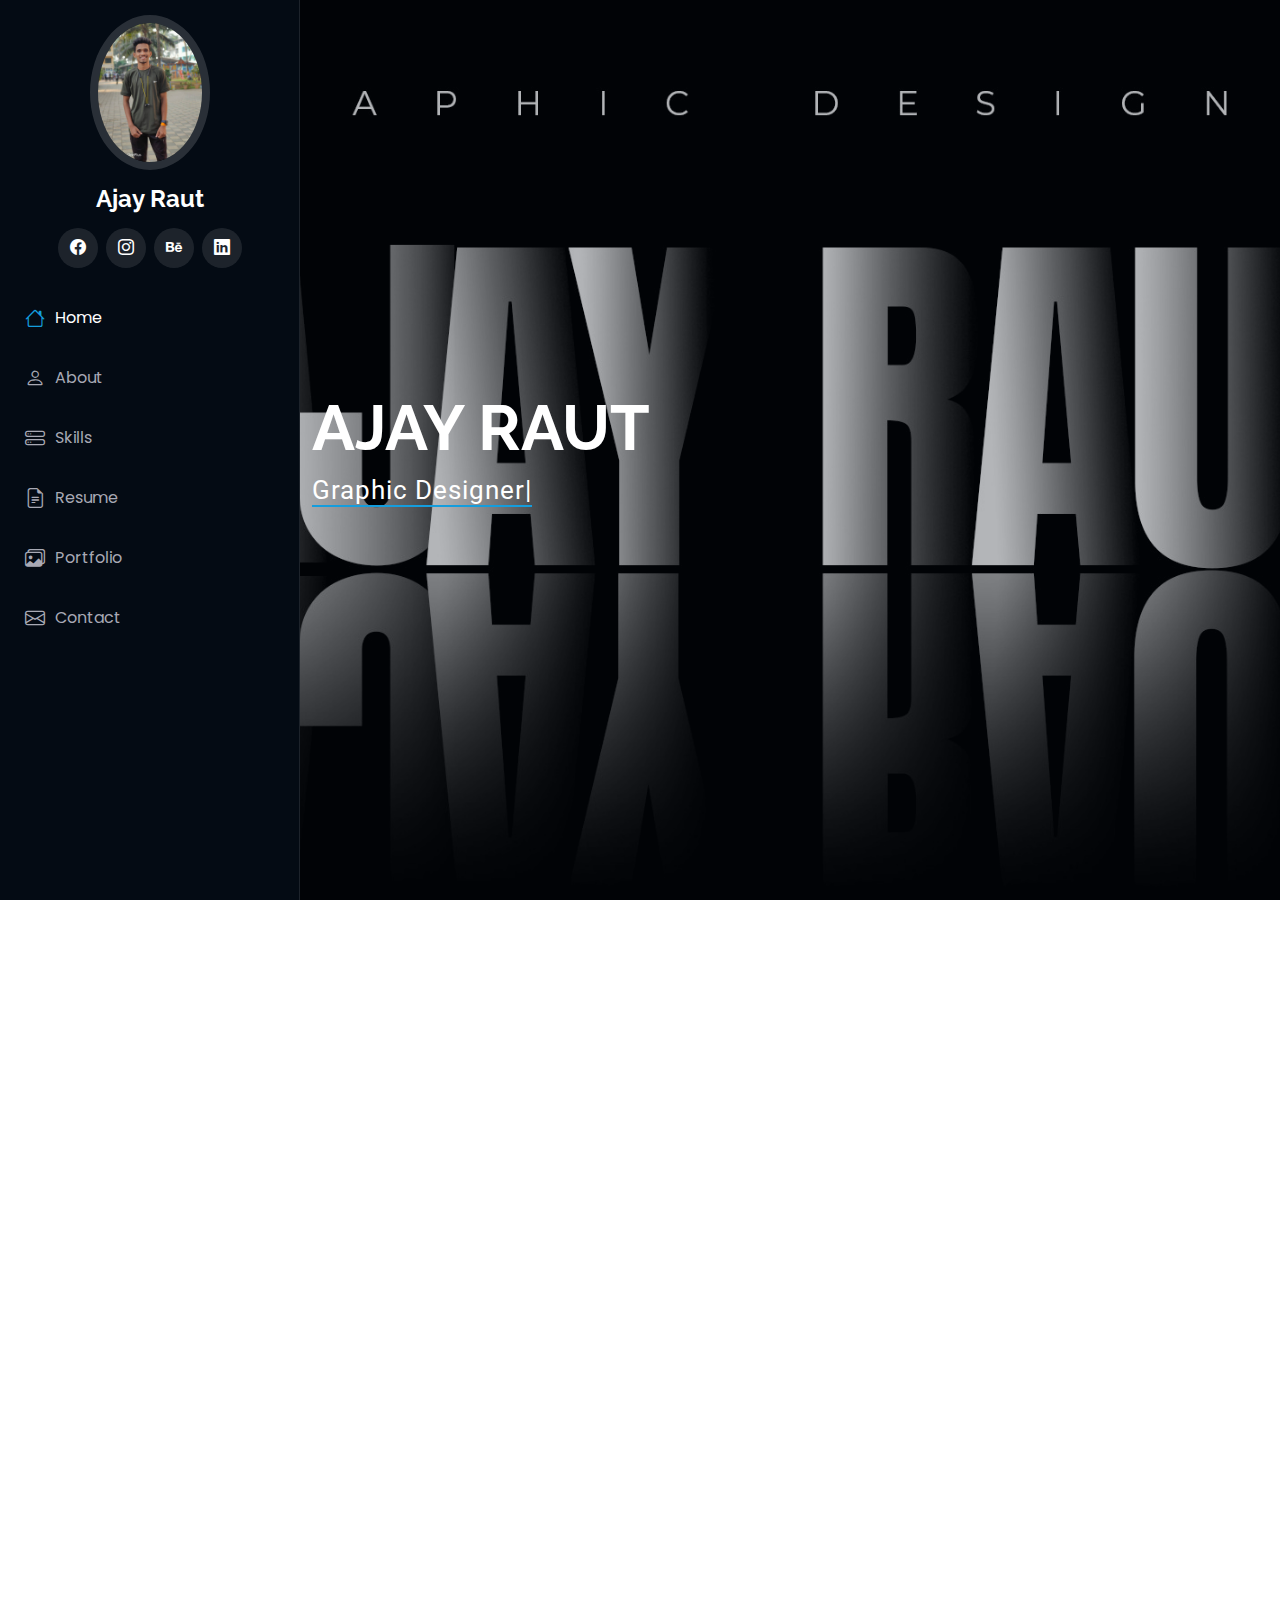
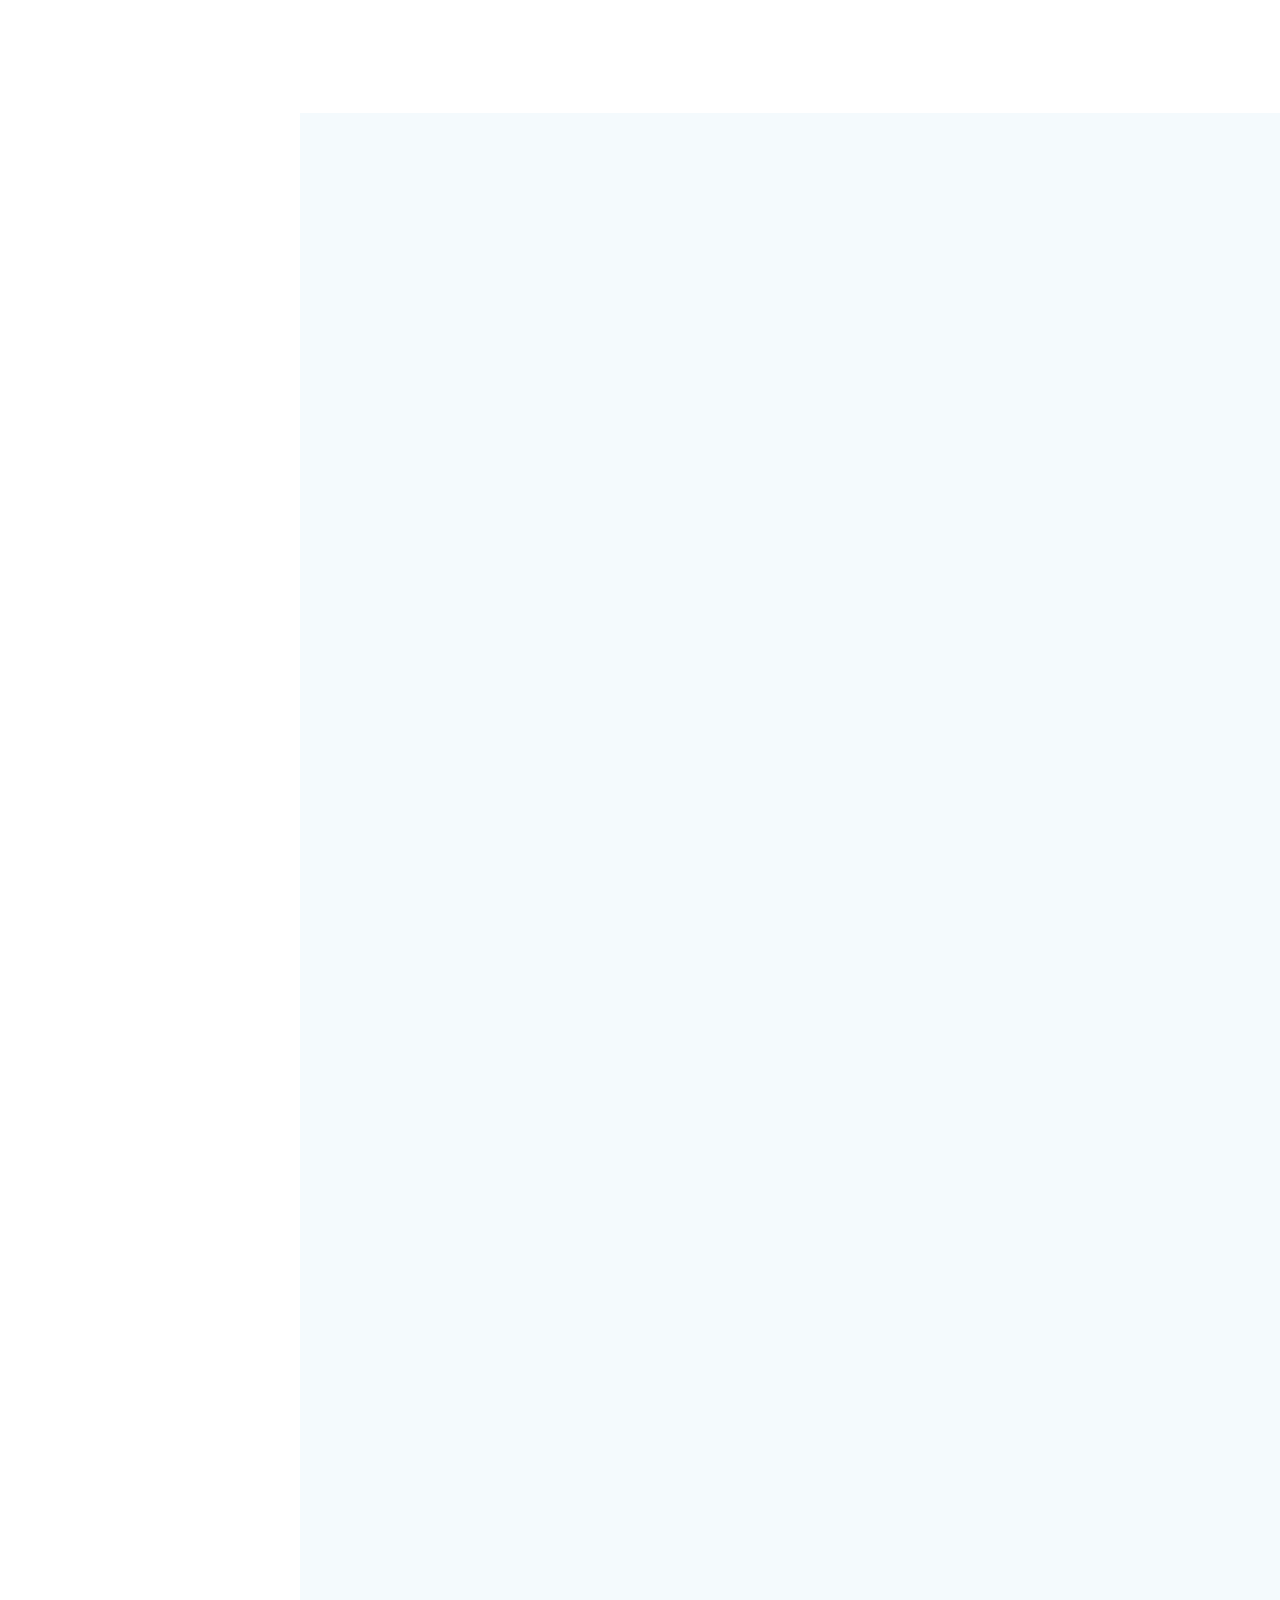
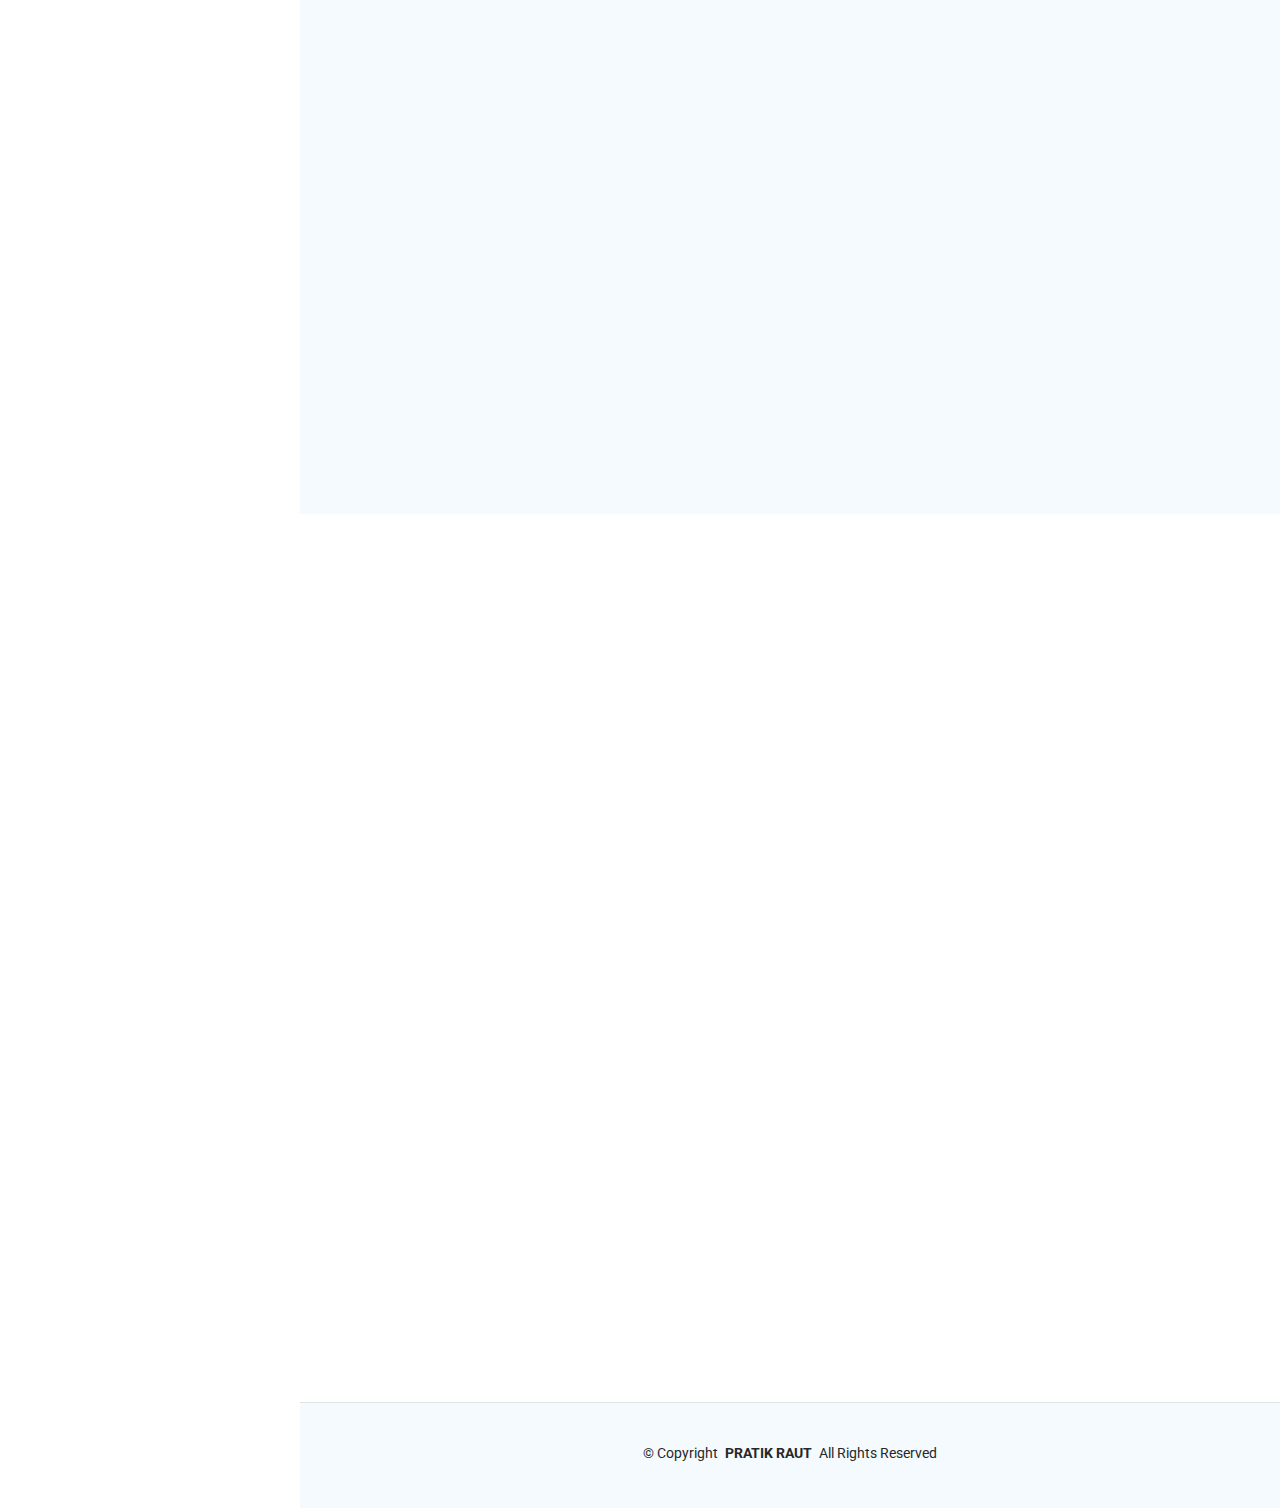
<file: index.html>
<!DOCTYPE html>
<html lang="en">

<head>
  <meta charset="utf-8">
  <meta content="width=device-width, initial-scale=1.0" name="viewport">
  <title>AJAY RAUT-Portfolio</title>
  <meta content="" name="description">
  <meta content="" name="keywords">

  <!-- Favicons -->
  <link href="assets/img/favicon.png" rel="icon">
  <link href="assets/img/apple-touch-icon.png" rel="apple-touch-icon">
  
  <!-- Fonts -->
  <link href="https://fonts.googleapis.com" rel="preconnect">
  <link href="https://fonts.gstatic.com" rel="preconnect" crossorigin>
  <link href="https://fonts.googleapis.com/css2?family=Roboto:ital,wght@0,100;0,300;0,400;0,500;0,700;0,900;1,100;1,300;1,400;1,500;1,700;1,900&family=Poppins:ital,wght@0,100;0,200;0,300;0,400;0,500;0,600;0,700;0,800;0,900;1,100;1,200;1,300;1,400;1,500;1,600;1,700;1,800;1,900&family=Raleway:ital,wght@0,100;0,200;0,300;0,400;0,500;0,600;0,700;0,800;0,900;1,100;1,200;1,300;1,400;1,500;1,600;1,700;1,800;1,900&display=swap" rel="stylesheet">

  <!-- Vendor CSS Files -->
  <link href="assets/vendor/bootstrap/css/bootstrap.min.css" rel="stylesheet">
  <link href="assets/vendor/bootstrap-icons/bootstrap-icons.css" rel="stylesheet">
  <link href="assets/vendor/aos/aos.css" rel="stylesheet">
  <link href="assets/vendor/glightbox/css/glightbox.min.css" rel="stylesheet">
  <link href="assets/vendor/swiper/swiper-bundle.min.css" rel="stylesheet">

  <!-- Main CSS File -->
  <link href="assets/css/main.css" rel="stylesheet">

  <!-- =======================================================
  * Template Name: iPortfolio
  * Template URL: https://bootstrapmade.com/iportfolio-bootstrap-portfolio-websites-template/
  * Updated: Jun 29 2024 with Bootstrap v5.3.3
  * Author: BootstrapMade.com
  * License: https://bootstrapmade.com/license/
  ======================================================== -->
</head>

<body class="index-page">

  <header id="header" class="header dark-background d-flex flex-column">
    <i class="header-toggle d-xl-none bi bi-list"></i>

    <div class="profile-img">
      <img src="assets/img/my-profile-img.jpg" alt="" class="img-fluid rounded-circle">
    </div>

    <a href="index.html" class="logo d-flex align-items-center justify-content-center">
      <!-- Uncomment the line below if you also wish to use an image logo -->
      <!-- <img src="assets/img/logo.png" alt=""> -->
      <h1 class="sitename">Ajay Raut</h1>
    </a>

    <div class="social-links text-center">
     <!-- <a href="#" class="twitter"><i class="bi bi-twitter-x"></i></a>-->
      <a href="https://www.facebook.com/" class="facebook" target="_blank"><i class="bi bi-facebook"></i></a>
      <a href="https://www.instagram.com/ajay_raut_03/profilecard/?igsh=MXA5bzdtdmZiMWpxeA==" target="_blank" class="instagram"><i class="bi bi-instagram"></i></a>
      <a href="https://www.behance.net/rautajay13ae43" class="Behance" target="_blank"><i class="bi bi-behance"></i></a>
      <a href="https://in.linkedin.com/" class="linkedin" target="_blank" ><i class="bi bi-linkedin"></i></a>
    </div>

    <nav id="navmenu" class="navmenu">
      <ul>
        <li><a href="#hero" class="active"><i class="bi bi-house navicon"></i>Home</a></li>
        <li><a href="#about"><i class="bi bi-person navicon"></i> About</a></li>
        <li><a href="#skills"><i class="bi bi-hdd-stack navicon"></i> Skills</a></li>
        <li><a href="#resume"><i class="bi bi-file-earmark-text navicon"></i> Resume</a></li>
        <li><a href="#portfolio"><i class="bi bi-images navicon"></i> Portfolio</a></li>
        <li><a href="#contact"><i class="bi bi-envelope navicon"></i> Contact</a></li>
      </ul>
    </nav>

  </header>

  <main class="main">

    <!-- Hero Section -->
    <section id="hero" class="hero section dark-background">

      <img src="assets/img/hero-bg.jpg" alt="" data-aos="fade-in" class="">

      <div class="container" data-aos="fade-up" data-aos-delay="100">
        <h2>AJAY RAUT</h2>
        <p><span class="typed" data-typed-items="Graphic Designer">Graphic Designer</span><span class="typed-cursor typed-cursor--blink" aria-hidden="true"></span><span class="typed-cursor typed-cursor--blink" aria-hidden="true"></span></p>
      </div>

    </section><!-- /Hero Section -->

    <!-- About Section -->
    <section id="about" class="about section">

      <!-- Section Title -->
      <div class="container section-title" data-aos="fade-up">
        <h2>About</h2>
        <p>"Design creates culture. Culture shapes values. Values determine the future."</p>
      </div><!-- End Section Title -->

      <div class="container" data-aos="fade-up" data-aos-delay="100">

        <div class="row gy-4 justify-content-center">
          <div class="col-lg-4">
            <img src="assets/img/my-profile-img.jpg" class="img-fluid" alt="">
          </div>
          <div class="col-lg-8 content">
            <h2>Graphic Designer &amp; Creative Designer .</h2>
            <p class="fst-italic py-3">
              A graphic designer is a professional who practices the discipline of graphic design, either within companies or organizations or independently. They are professionals in design and visual communication, with their primary focus on transforming linguistic messages into graphic manifestations, whether tangible or intangible.
            </p>
            <div class="row">
              <div class="col-lg-6">
                <ul>
                  <li><i class="bi bi-chevron-right"></i> <strong>Birthday:</strong> <span>21 March 2003</span></li>
                  <li><i class="bi bi-chevron-right"></i> <strong>Website:</strong><a href="https://www.behance.net/rautajay13ae43" target="_blank">www.AjayRaut-Graphic designer.Com</a></li>
                  <li><i class="bi bi-chevron-right"></i> <strong>Phone:</strong> <span>+91 77000 58018</span></li>
                  <li><i class="bi bi-chevron-right"></i> <strong>City:</strong> <span>Mumbai, Goregaon</span></li>
                </ul>
              </div>
              <div class="col-lg-6">
                <ul>
                  <li><i class="bi bi-chevron-right"></i> <strong>Age:</strong> <span>21</span></li>
                  <li><i class="bi bi-chevron-right"></i> <strong>Degree:</strong> <span>Bachelor of Commerce</span></li>
                  <li><i class="bi bi-chevron-right"></i> <strong>Email:</strong> <span>rautajay1325@gmail.com</span></li>
                  <li><i class="bi bi-chevron-right"></i> <strong>Freelance:</strong> <span>Available</span></li>
                </ul>
              </div>
            </div>
            <p class="py-3">
              They are responsible for planning, designing, projecting, and conveying messages or ideas through visual communication.Graphic design is one of the most in-demand professions with significant job opportunities, as it allows leveraging technological advancements and working online from anywhere in the world.
            </p>
          </div>
        </div>

      </div>
    </section><!-- /Stats Section 

    <!-- Skills Section -->
    <section id="skills" class="skills section light-background">

      <!-- Section Title -->
      <div class="container section-title" data-aos="fade-up">
        <h2>Skills</h2>
        <p>Graphic designers should also have a thorough understanding of production and rendering methods.</p>
      </div><!-- End Section Title -->

      <div class="container" data-aos="fade-up" data-aos-delay="100">

        <div class="row skills-content skills-animation">

          <div class="col-lg-6">

            <div class="progress">
              <span class="skill"><span>Adobe Photoshop</span> <i class="val">90%</i></span>
              <div class="progress-bar-wrap">
                <div class="progress-bar" role="progressbar" aria-valuenow="90" aria-valuemin="0" aria-valuemax="100"></div>
              </div>
            </div><!-- End Skills Item -->

            <!-- <div class="progress">
              <span class="skill"><span>CorelDRAW</span> <i class="val">70%</i></span>
              <div class="progress-bar-wrap">
                <div class="progress-bar" role="progressbar" aria-valuenow="70" aria-valuemin="0" aria-valuemax="100"></div>
              </div>
            </div><!-- End Skills Item -->
            <div class="progress">
              <span class="skill"><span>Adobe Illustrator</span> <i class="val">80%</i></span>
              <div class="progress-bar-wrap">
                <div class="progress-bar" role="progressbar" aria-valuenow="80" aria-valuemin="0" aria-valuemax="100"></div>
              </div>
            </div><!-- End Skills Item -->
            <div class="progress">
              <span class="skill"><span>Canva</span> <i class="val">70%</i></span>
              <div class="progress-bar-wrap">
                <div class="progress-bar" role="progressbar" aria-valuenow="70" aria-valuemin="0" aria-valuemax="100"></div>
              </div>
            </div><!-- End Skills Item -->

          </div>

          <div class="col-lg-6">

            
            <div class="progress">
              <span class="skill"><span>Microsoft Excel</span> <i class="val">55%</i></span>
              <div class="progress-bar-wrap">
                <div class="progress-bar" role="progressbar" aria-valuenow="55" aria-valuemin="0" aria-valuemax="100"></div>
              </div>
            </div><!-- End Skills Item -->
            <div class="progress">
              <span class="skill"><span>Microsoft PowerPoint</span> <i class="val">70%</i></span>
              <div class="progress-bar-wrap">
                <div class="progress-bar" role="progressbar" aria-valuenow="70" aria-valuemin="0" aria-valuemax="100"></div>
              </div>
            </div><!-- End Skills Item -->
          </div>
      </div>
      </div>
    </section><!-- /Skills Section -->
    <!-- /About Section -->

    <!-- Stats Section -->
   <!-- <section id="stats" class="stats section">

      <div class="container" data-aos="fade-up" data-aos-delay="100">

        <div class="row gy-4">

          <div class="col-lg-3 col-md-6">
            <div class="stats-item">
              <i class="bi bi-emoji-smile"></i>
              <span data-purecounter-start="0" data-purecounter-end="232" data-purecounter-duration="1" class="purecounter"></span>
              <p><strong>Happy Clients</strong> <span>consequuntur quae</span></p>
            </div>
          </div><!--End Stats Item 

          <div class="col-lg-3 col-md-6">
            <div class="stats-item">
              <i class="bi bi-journal-richtext"></i>
              <span data-purecounter-start="0" data-purecounter-end="521" data-purecounter-duration="1" class="purecounter"></span>
              <p><strong>Projects</strong> <span>adipisci atque cum quia aut</span></p>
            </div>
          </div><!-- End Stats Item 

          <div class="col-lg-3 col-md-6">
            <div class="stats-item">
              <i class="bi bi-headset"></i>
              <span data-purecounter-start="0" data-purecounter-end="1453" data-purecounter-duration="1" class="purecounter"></span>
              <p><strong>Hours Of Support</strong> <span>aut commodi quaerat</span></p>
            </div>
          </div><!--End Stats Item 

          <div class="col-lg-3 col-md-6">
            <div class="stats-item">
              <i class="bi bi-people"></i>
              <span data-purecounter-start="0" data-purecounter-end="32" data-purecounter-duration="1" class="purecounter"></span>
              <p><strong>Hard Workers</strong> <span>rerum asperiores dolor</span></p>
            </div>
          </div><!-- End Stats Item -->

        </div>

      </div>

    </section>

    <!-- Resume Section -->
    <section id="resume" class="resume section">

      <!-- Section Title -->
      <div class="container section-title" data-aos="fade-up">
        <h2>Resume</h2>
         <p>Graphic designers use many technical and soft skills, such as problem-solving, time management, communication, web design and creativity, to succeed in their roles.</p>
      </div><!-- End Section Title -->
      <div class="container">
        <div class="row">

          <div class="col-lg-6" data-aos="fade-up" data-aos-delay="100">
            <h3 class="resume-title">Sumary</h3>

            <div class="resume-item pb-0">
              <h4>Ajay Raut</h4>
              <p><em>“Good design is like a refrigerator—when it works, no one notices, but when it doesn't, it sure stinks.”</em></p>
              <ul>
                <li>Goregaon[W.] Mumbai-400 104</li>
                <li>(+91) 77000 58018</li>
                <li>rautajay1325@gmail.com</li>
              </ul>
            </div><!-- Edn Resume Item -->

            <h3 class="resume-title">Education</h3>
            <div class="resume-item">
              <h4>Secondary & Higher Secondary Education</h4>
              <h5>2018 - 2020</h5>
              <p><em>Durgadevi Saraf Institute of Management Studies <br> Malad West, Mumbai, Maharashtra 400064</em></p>
              <p> Durgadevi Saraf Institute of Management Studies (DSIMS) generally highlight its good faculty, strong placement record, decent infrastructure, and a positive learning environment, with many students satisfied with the overall college experience and opportunities for career growth</p>
            </div><!-- Edn Resume Item -->

            <div class="resume-item"> 
              <h4>Bachelor of Commerce</h4>
              <h5>2020 - 2023</h5>
              <p><em>Dr. Ambedkar College of Commerce & Economics <br>Wadala, Mumbai, Maharashtra 400031</em></p>
              <p>The college provides a quality education in commerce and economics, and equips students with the skills and knowledge they need to succeed in their careers. </p>
            </div><!-- Edn Resume Item -->

          </div>

          <div class="col-lg-6" data-aos="fade-up" data-aos-delay="200">
            <h3 class="resume-title">Professional Experience</h3>
            <div class="resume-item">
              <h4>Graphic design specialist</h4>
              <h5>2023 - Present</h5>
              <p><em>Capes India, Goregaon, Mumbai, Maharashtra 400063 </em></p>
              <ul>
                <li>Lead in the design, development, and implementation of the graphic, layout, and production communication materials</li>
                <li>Delegate tasks to the 3 members of the design team and provide counsel on all aspects of the project. </li>
                <li>A mockup is a visualization or design of an app, web page, or product that illustrates what the final outcome might look like.</li>
              </ul>
            </div><!-- Edn Resume Item -->

            <div class="resume-item">
              <h4>Graphic designer</h4>
              <h5>2022 - 2023</h5>
              <p><em>Creative Photography Pvt Ltd, Malad, Mumbai, Maharashtra 400 075</em></p>
              <ul>
                <li>Developed numerous marketing programs (logos, brochures,infographics, presentations, and advertisements,Product Design).</li>
                <li>Managed up to Many projects or tasks at a given time while under pressure</li>
                <li>Recommended and consulted with clients on the most appropriate graphic design</li>
                <li>Created multiple design presentations and proposals a month for clients and account managers</li>
              </ul>
            </div><!-- Edn Resume Item -->

          </div>

        </div>

      </div>

    </section><!-- /Resume Section -->

    <!-- Portfolio Section -->
    <section id="portfolio" class="portfolio section light-background">

      <!-- Section Title -->
      <div class="container section-title" data-aos="fade-up">
        <h2>Portfolio</h2>
        <p>“Good design’s not about what medium you’re working in. It’s about thinking hard about what you want to do and what you have to work with before you start.”</p>
      </div><!-- End Section Title -->

      <div class="container">

        <div class="isotope-layout" data-default-filter="*" data-layout="masonry" data-sort="original-order">

          <ul class="portfolio-filters isotope-filters" data-aos="fade-up" data-aos-delay="100">
            <li data-filter="*" class="filter-active">All</li><br>
            <li data-filter=".filter-app">Perfume Ads</li>
            <li data-filter=".filter-product">Real Estate Design</li>
            <li data-filter=".filter-branding">Jewellery Design</li>
            <li data-filter=".filter-books">Flyer Design</li>
            <li data-filter=".filter-Mores">Mores</li>
          </ul><!-- End Portfolio Filters --> 

          <div class="row gy-4 isotope-container" data-aos="fade-up" data-aos-delay="200">

            <div class="col-lg-4 col-md-6 portfolio-item isotope-item filter-Mores">
              <div class="portfolio-content h-100">
                <img src="assets/img/portfolio/more-1.jpg" class="img-fluid" alt="">
                <div class="portfolio-info">
                  <h4 align="center" >New year Poster</h4>
                  
                  <a href="assets/img/portfolio/more-1.jpg" title="New year Poster" data-gallery="portfolio-gallery-app" class="glightbox preview-link"><i class="bi bi-zoom-in"></i></a>
                  <a href="" title="More Details" class="details-link"><i class="bi bi-link-45deg"></i></a>
                </div>
              </div>
            </div><!-- End Portfolio Item -->
            <div class="col-lg-4 col-md-6 portfolio-item isotope-item filter-app">
              <div class="portfolio-content h-100">
                <img src="assets/img/portfolio/app-1.jpg" class="img-fluid" alt="">
                <div class="portfolio-info">
                  <h4 align="center" >Perfume Ads 1</h4>
                  
                  <a href="assets/img/portfolio/app-1.jpg" title="Perfume Ads 1" data-gallery="portfolio-gallery-app" class="glightbox preview-link"><i class="bi bi-zoom-in"></i></a>
                  <a href="" title="More Details" class="details-link"><i class="bi bi-link-45deg"></i></a>
                </div>
              </div>
            </div><!-- End Portfolio Item -->

            <div class="col-lg-4 col-md-6 portfolio-item isotope-item filter-product">
              <div class="portfolio-content h-100">
                <img src="assets/img/portfolio/product-1.jpg" class="img-fluid" alt="">
                <div class="portfolio-info">
                  <h4 align="center" >Product 1</h4>
                  
                  <a href="assets/img/portfolio/product-1.jpg" title="Product 1" data-gallery="portfolio-gallery-product" class="glightbox preview-link"><i class="bi bi-zoom-in"></i></a>
                  <a href="" title="More Details" class="details-link"><i class="bi bi-link-45deg"></i></a>
                </div>
              </div>
            </div><!-- End Portfolio Item -->

            <div class="col-lg-4 col-md-6 portfolio-item isotope-item filter-branding">
              <div class="portfolio-content h-100">
                <img src="assets/img/portfolio/branding-1.jpg" class="img-fluid" alt="">
                <div class="portfolio-info">
                  <h4 align="center" >Jewellery Design 1</h4>
                  
                  <a href="assets/img/portfolio/branding-1.jpg" title="Jewellery Design 1" data-gallery="portfolio-gallery-branding" class="glightbox preview-link"><i class="bi bi-zoom-in"></i></a>
                  <a href="" title="More Details" class="details-link"><i class="bi bi-link-45deg"></i></a>
                </div>
              </div>
            </div><!-- End Portfolio Item -->

            <div class="col-lg-4 col-md-6 portfolio-item isotope-item filter-books">
              <div class="portfolio-content h-100">
                <img src="assets/img/portfolio/books-1.jpg" class="img-fluid" alt="">
                <div class="portfolio-info">
                  <h4 align="center" >Flyer Design 1</h4>
                  
                  <a href="assets/img/portfolio/books-1.jpg" title="Jewellery Design 1" data-gallery="portfolio-gallery-book" class="glightbox preview-link"><i class="bi bi-zoom-in"></i></a>
                  <a href="" title="More Details" class="details-link"><i class="bi bi-link-45deg"></i></a>
                </div>
              </div>
            </div><!-- End Portfolio Item -->

            <div class="col-lg-4 col-md-6 portfolio-item isotope-item filter-app">
              <div class="portfolio-content h-100">
                <img src="assets/img/portfolio/app-2.jpg" class="img-fluid" alt="">
                <div class="portfolio-info">
                  <h4 align="center" >Perfume Ads 2</h4>
                  
                  <a href="assets/img/portfolio/app-2.jpg" title="Perfume Ads 2" data-gallery="portfolio-gallery-app" class="glightbox preview-link"><i class="bi bi-zoom-in"></i></a>
                  <a href="" title="More Details" class="details-link"><i class="bi bi-link-45deg"></i></a>
                </div>
              </div>
            </div><!-- End Portfolio Item -->

            <div class="col-lg-4 col-md-6 portfolio-item isotope-item filter-product">
              <div class="portfolio-content h-100">
                <img src="assets/img/portfolio/product-2.jpg" class="img-fluid" alt="">
                <div class="portfolio-info">
                  <h4 align="center" >Product 2</h4>
                  
                  <a href="assets/img/portfolio/product-2.jpg" title="Product 2" data-gallery="portfolio-gallery-product" class="glightbox preview-link"><i class="bi bi-zoom-in"></i></a>
                  <a href="" title="More Details" class="details-link"><i class="bi bi-link-45deg"></i></a>
                </div>
              </div>
            </div><!-- End Portfolio Item -->

            <div class="col-lg-4 col-md-6 portfolio-item isotope-item filter-branding">
              <div class="portfolio-content h-100">
                <img src="assets/img/portfolio/branding-2.jpg" class="img-fluid" alt="">
                <div class="portfolio-info">
                  <h4 align="center" >Jewellery Design 2</h4>
                  
                  <a href="assets/img/portfolio/branding-2.jpg" title="Jewellery Design 2" data-gallery="portfolio-gallery-branding" class="glightbox preview-link"><i class="bi bi-zoom-in"></i></a>
                  <a href="" title="More Details" class="details-link"><i class="bi bi-link-45deg"></i></a>
                </div>
              </div>
            </div><!-- End Portfolio Item -->

            <div class="col-lg-4 col-md-6 portfolio-item isotope-item filter-books">
              <div class="portfolio-content h-100">
                <img src="assets/img/portfolio/books-2.jpg" class="img-fluid" alt="">
                <div class="portfolio-info">
                  <h4 align="center" >Flyer Design 2</h4>
                  
                  <a href="assets/img/portfolio/books-2.jpg" title="Jewellery Design 2" data-gallery="portfolio-gallery-book" class="glightbox preview-link"><i class="bi bi-zoom-in"></i></a>
                  <a href="" title="More Details" class="details-link"><i class="bi bi-link-45deg"></i></a>
                </div>
              </div>
            </div><!-- End Portfolio Item -->

            <div class="col-lg-4 col-md-6 portfolio-item isotope-item filter-app">
              <div class="portfolio-content h-100">
                <img src="assets/img/portfolio/app-3.jpg" class="img-fluid" alt="">
                <div class="portfolio-info">
                  <h4 align="center" >Perfume Ads 3</h4>
                  
                  <a href="assets/img/portfolio/app-3.jpg" title="Perfume Ads 3" data-gallery="portfolio-gallery-app" class="glightbox preview-link"><i class="bi bi-zoom-in"></i></a>
                  <a href="" title="More Details" class="details-link"><i class="bi bi-link-45deg"></i></a>
                </div>
              </div>
            </div><!-- End Portfolio Item -->

            <div class="col-lg-4 col-md-6 portfolio-item isotope-item filter-product">
              <div class="portfolio-content h-100">
                <img src="assets/img/portfolio/product-3.jpg" class="img-fluid" alt="">
                <div class="portfolio-info">
                  <h4 align="center" >Product 3</h4>
                  
                  <a href="assets/img/portfolio/product-3.jpg" title="Product 3" data-gallery="portfolio-gallery-product" class="glightbox preview-link"><i class="bi bi-zoom-in"></i></a>
                  <a href="" title="More Details" class="details-link"><i class="bi bi-link-45deg"></i></a>
                </div>
              </div>
            </div><!-- End Portfolio Item -->

            <div class="col-lg-4 col-md-6 portfolio-item isotope-item filter-branding">
              <div class="portfolio-content h-100">
                <img src="assets/img/portfolio/branding-3.jpg" class="img-fluid" alt="">
                <div class="portfolio-info">
                  <h4 align="center" >Jewellery Design 3</h4>
                  
                  <a href="assets/img/portfolio/branding-3.jpg" title="Jewellery Design 2" data-gallery="portfolio-gallery-branding" class="glightbox preview-link"><i class="bi bi-zoom-in"></i></a>
                  <a href="" title="More Details" class="details-link"><i class="bi bi-link-45deg"></i></a>
                </div>
              </div>
            </div><!-- End Portfolio Item -->

            <div class="col-lg-4 col-md-6 portfolio-item isotope-item filter-books">
              <div class="portfolio-content h-100">
                <img src="assets/img/portfolio/books-3.jpg" class="img-fluid" alt="">
                <div class="portfolio-info">
                  <h4 align="center" >Flyer Design 3</h4>
                  
                  <a href="assets/img/portfolio/books-3.jpg" title="Jewellery Design 3" data-gallery="portfolio-gallery-book" class="glightbox preview-link"><i class="bi bi-zoom-in"></i></a>
                  <a href="" title="More Details" class="details-link"><i class="bi bi-link-45deg"></i></a>
                </div>
              </div>
            </div><!-- End Portfolio Item -->

          </div><!-- End Portfolio Container -->
      </div>

    </section><!-- /Portfolio Section -->
    <!-- Contact Section -->
    <section id="contact" class="contact section">

      <!-- Section Title -->
      <div class="container section-title" data-aos="fade-up">
        <h2>Contact</h2>
      <div class="container" data-aos="fade-up" data-aos-delay="100">

        <div class="row gy-4">

          <div class="col-lg-5">

            <div class="info-wrap">
              <div class="info-item d-flex" data-aos="fade-up" data-aos-delay="200">
                <i class="bi bi-geo-alt flex-shrink-0"></i>
                <div>
                  <h3>Address</h3>
                  <p>Goregaon[W.] Mumbai-400 104</p>
                </div>
              </div><!-- End Info Item -->

              <div class="info-item d-flex" data-aos="fade-up" data-aos-delay="300">
                <i class="bi bi-telephone flex-shrink-0"></i>
                <div>
                  <h3>Call Me</h3>
                  <p>(+91) 77000 58018</p>
                </div>
              </div><!-- End Info Item -->

              <div class="info-item d-flex" data-aos="fade-up" data-aos-delay="400">
                <i class="bi bi-envelope flex-shrink-0"></i>
                <div>
                  <h3>Email Us</h3>
                  <p>rautajay1325@gmail.com</p>
                </div>
              </div><!-- End Info Item -->

              <iframe src="https://www.google.com/maps/embed?pb=!1m18!1m12!1m3!1d3768.682934308631!2d72.8318386!3d19.165351400000002!2m3!1f0!2f0!3f0!3m2!1i1024!2i768!4f13.1!3m3!1m2!1s0x3be7b65c47aa6ca9%3A0x54fe7d41c8b11c5c!2sRam%20Mandir%2C%20Sitaram%20Temple%20Rd%2C%20Jankalyan%20CHS%2C%20Bangur%20Nagar%2C%20Goregaon%20West%2C%20Mumbai%2C%20Maharashtra%20400104!5e0!3m2!1sen!2sin!4v1734075686002!5m2!1sen!2sin" width="400" height="300" style="border:0;" allowfullscreen="" loading="lazy" referrerpolicy="no-referrer-when-downgrade"></iframe>
            </div>
          </div>

          <div class="col-lg-7">
            <form action="forms/contact.php" method="post" class="php-email-form" data-aos="fade-up" data-aos-delay="200">
              <div class="row gy-4">

                <div class="col-md-6">
                  <label for="name-field" class="pb-2">Your Name</label>
                  <input type="text" name="name" id="name-field" class="form-control" required="">
                </div>

                <div class="col-md-6">
                  <label for="email-field" class="pb-2">Your Email</label>
                  <input type="email" class="form-control" name="email" id="email-field" required="">
                </div>

                <div class="col-md-12">
                  <label for="subject-field" class="pb-2">Subject</label>
                  <input type="text" class="form-control" name="subject" id="subject-field" required="">
                </div>

                <div class="col-md-12">
                  <label for="message-field" class="pb-2">Message</label>
                  <textarea class="form-control" name="message" rows="10" id="message-field" required=""></textarea>
                </div>

                <div class="col-md-12 text-center">
                  <div class="loading">Loading</div>
                  <div class="error-message"></div>
                  <div class="sent-message">Your message has been sent. Thank you!</div>

                  <button type="submit">Send Message</button>
                </div>

              </div>
            </form>
          </div><!-- End Contact Form -->

        </div>

      </div>

    </section><!-- /Contact Section -->

  </main>

  <footer id="footer" class="footer position-relative light-background">

    <div class="container">
      <div class="copyright text-center ">
        <p>© <span>Copyright</span> <strong class="px-1 sitename">PRATIK RAUT</strong> <span>All Rights Reserved</span></p>
      </div>
      <div class="credits">
        <!-- All the links in the footer should remain intact. -->
        <!-- You can delete the links only if you've purchased the pro version. -->
        <!-- Licensing information: https://bootstrapmade.com/license/ -->
        <!-- Purchase the pro version with working PHP/AJAX contact form: [buy-url] -->
       <!-- Designed by <a href="https://bootstrapmade.com/">BootstrapMade</a> Distributed by <a href="https://themewagon.com">ThemeWagon</a> -->
      </div>
    </div>

  </footer>

  <!-- Scroll Top -->
  <a href="#" id="scroll-top" class="scroll-top d-flex align-items-center justify-content-center"><i class="bi bi-arrow-up-short"></i></a>

  <!-- Preloader -->
  <div id="preloader"></div>

  <!-- Vendor JS Files -->
  <script src="assets/vendor/bootstrap/js/bootstrap.bundle.min.js"></script>
  <script src="assets/vendor/php-email-form/validate.js"></script>
  <script src="assets/vendor/aos/aos.js"></script>
  <script src="assets/vendor/typed.js/typed.umd.js"></script>
  <script src="assets/vendor/purecounter/purecounter_vanilla.js"></script>
  <script src="assets/vendor/waypoints/noframework.waypoints.js"></script>
  <script src="assets/vendor/glightbox/js/glightbox.min.js"></script>
  <script src="assets/vendor/imagesloaded/imagesloaded.pkgd.min.js"></script>
  <script src="assets/vendor/isotope-layout/isotope.pkgd.min.js"></script>
  <script src="assets/vendor/swiper/swiper-bundle.min.js"></script>

  <!-- Main JS File -->
  <script src="assets/js/main.js"></script>

</body>

</html>
</file>
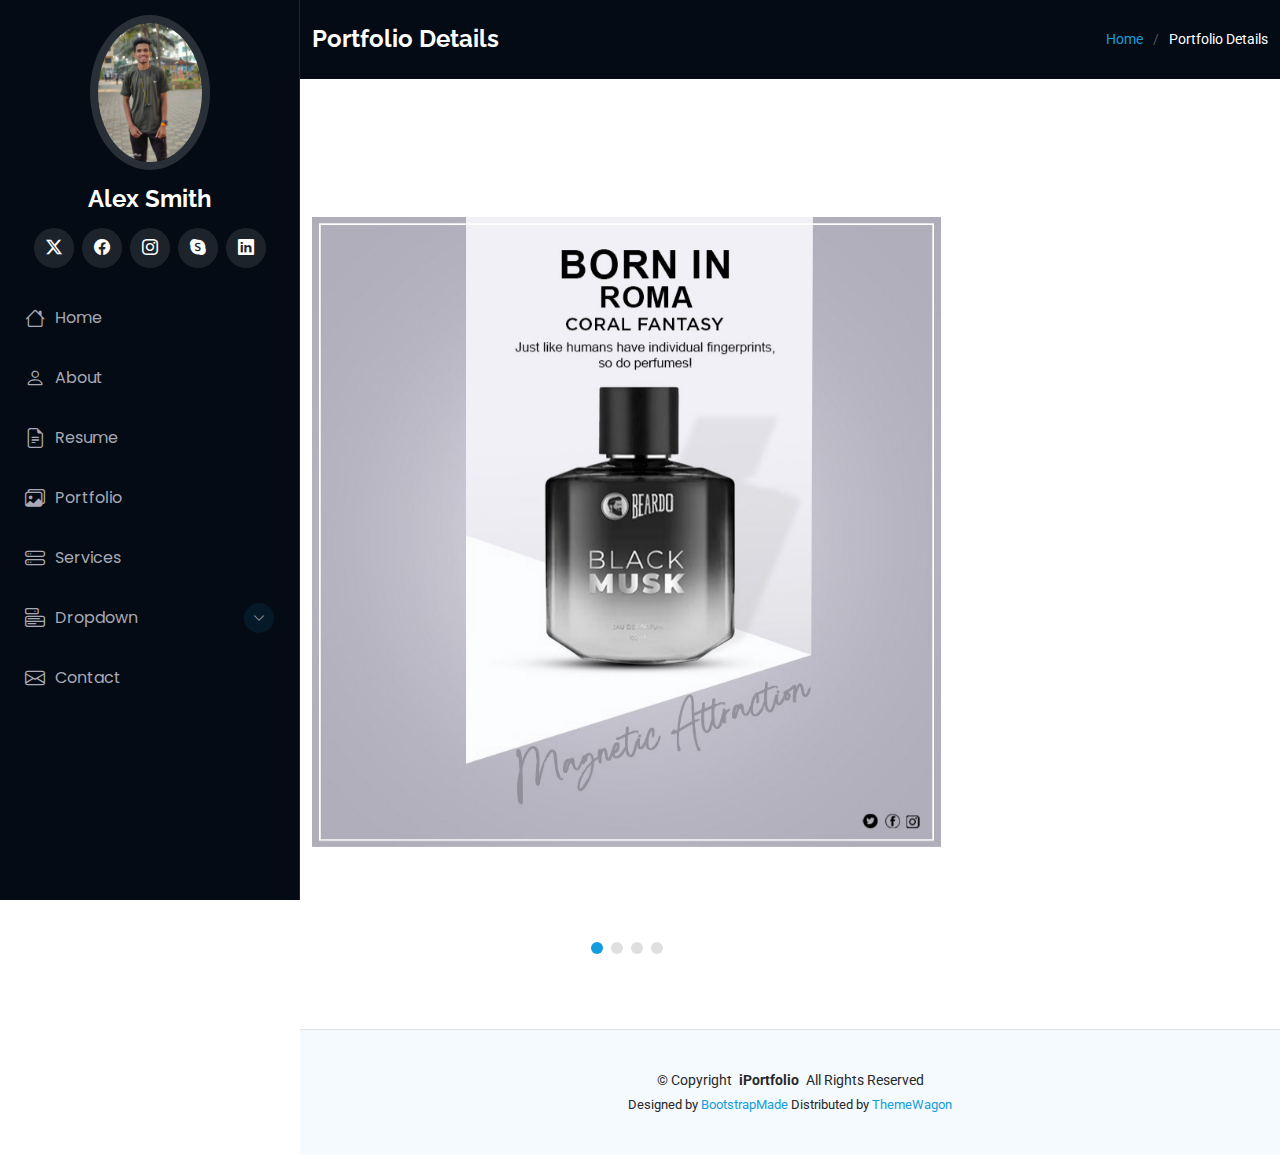
<file: portfolio-details.html>
<!DOCTYPE html>
<html lang="en">

<head>
  <meta charset="utf-8">
  <meta content="width=device-width, initial-scale=1.0" name="viewport">
  <title>Portfolio Details - iPortfolio Bootstrap Template</title>
  <meta content="" name="description">
  <meta content="" name="keywords">

  <!-- Favicons -->
  <link href="assets/img/favicon.png" rel="icon">
  <link href="assets/img/apple-touch-icon.png" rel="apple-touch-icon">

  <!-- Fonts -->
  <link href="https://fonts.googleapis.com" rel="preconnect">
  <link href="https://fonts.gstatic.com" rel="preconnect" crossorigin>
  <link href="https://fonts.googleapis.com/css2?family=Roboto:ital,wght@0,100;0,300;0,400;0,500;0,700;0,900;1,100;1,300;1,400;1,500;1,700;1,900&family=Poppins:ital,wght@0,100;0,200;0,300;0,400;0,500;0,600;0,700;0,800;0,900;1,100;1,200;1,300;1,400;1,500;1,600;1,700;1,800;1,900&family=Raleway:ital,wght@0,100;0,200;0,300;0,400;0,500;0,600;0,700;0,800;0,900;1,100;1,200;1,300;1,400;1,500;1,600;1,700;1,800;1,900&display=swap" rel="stylesheet">

  <!-- Vendor CSS Files -->
  <link href="assets/vendor/bootstrap/css/bootstrap.min.css" rel="stylesheet">
  <link href="assets/vendor/bootstrap-icons/bootstrap-icons.css" rel="stylesheet">
  <link href="assets/vendor/aos/aos.css" rel="stylesheet">
  <link href="assets/vendor/glightbox/css/glightbox.min.css" rel="stylesheet">
  <link href="assets/vendor/swiper/swiper-bundle.min.css" rel="stylesheet">

  <!-- Main CSS File -->
  <link href="assets/css/main.css" rel="stylesheet">

  <!-- =======================================================
  * Template Name: iPortfolio
  * Template URL: https://bootstrapmade.com/iportfolio-bootstrap-portfolio-websites-template/
  * Updated: Jun 29 2024 with Bootstrap v5.3.3
  * Author: BootstrapMade.com
  * License: https://bootstrapmade.com/license/
  ======================================================== -->
</head>

<body class="portfolio-details-page">

  <header id="header" class="header dark-background d-flex flex-column">
    <i class="header-toggle d-xl-none bi bi-list"></i>

    <div class="profile-img">
      <img src="assets/img/my-profile-img.jpg" alt="" class="img-fluid rounded-circle">
    </div>

    <a href="index.html" class="logo d-flex align-items-center justify-content-center">
      <!-- Uncomment the line below if you also wish to use an image logo -->
      <!-- <img src="assets/img/logo.png" alt=""> -->
      <h1 class="sitename">Alex Smith</h1>
    </a>

    <div class="social-links text-center">
      <a href="#" class="twitter"><i class="bi bi-twitter-x"></i></a>
      <a href="#" class="facebook"><i class="bi bi-facebook"></i></a>
      <a href="#" class="instagram"><i class="bi bi-instagram"></i></a>
      <a href="#" class="google-plus"><i class="bi bi-skype"></i></a>
      <a href="#" class="linkedin"><i class="bi bi-linkedin"></i></a>
    </div>

    <nav id="navmenu" class="navmenu">
      <ul>
        <li><a href="#hero"><i class="bi bi-house navicon"></i>Home</a></li>
        <li><a href="#about"><i class="bi bi-person navicon"></i> About</a></li>
        <li><a href="#resume"><i class="bi bi-file-earmark-text navicon"></i> Resume</a></li>
        <li><a href="#portfolio"><i class="bi bi-images navicon"></i> Portfolio</a></li>
        <li><a href="#services"><i class="bi bi-hdd-stack navicon"></i> Services</a></li>
        <li class="dropdown"><a href="#"><i class="bi bi-menu-button navicon"></i> <span>Dropdown</span> <i class="bi bi-chevron-down toggle-dropdown"></i></a>
          <ul>
            <li><a href="#">Dropdown 1</a></li>
            <li class="dropdown"><a href="#"><span>Deep Dropdown</span> <i class="bi bi-chevron-down toggle-dropdown"></i></a>
              <ul>
                <li><a href="#">Deep Dropdown 1</a></li>
                <li><a href="#">Deep Dropdown 2</a></li>
                <li><a href="#">Deep Dropdown 3</a></li>
                <li><a href="#">Deep Dropdown 4</a></li>
                <li><a href="#">Deep Dropdown 5</a></li>
              </ul>
            </li>
            <li><a href="#">Dropdown 2</a></li>
            <li><a href="#">Dropdown 3</a></li>
            <li><a href="#">Dropdown 4</a></li>
          </ul>
        </li>
        <li><a href="#contact"><i class="bi bi-envelope navicon"></i> Contact</a></li>
      </ul>
    </nav>

  </header>

  <main class="main">

    <!-- Page Title -->
    <div class="page-title dark-background">
      <div class="container d-lg-flex justify-content-between align-items-center">
        <h1 class="mb-2 mb-lg-0">Portfolio Details</h1>
        <nav class="breadcrumbs">
          <ol>
            <li><a href="index.html">Home</a></li>
            <li class="current">Portfolio Details</li>
          </ol>
        </nav>
      </div>
    </div><!-- End Page Title -->

    <!-- Portfolio Details Section -->
    <section id="portfolio-details" class="portfolio-details section">

      <div class="container" data-aos="fade-up" data-aos-delay="100">

        <div class="row gy-4">

          <div class="col-lg-8">
            <div class="portfolio-details-slider swiper init-swiper">

              <script type="application/json" class="swiper-config">
                {
                  "loop": true,
                  "speed": 600,
                  "autoplay": {
                    "delay": 5000
                  },
                  "slidesPerView": "auto",
                  "pagination": {
                    "el": ".swiper-pagination",
                    "type": "bullets",
                    "clickable": true
                  }
                }
              </script>

              <div class="swiper-wrapper align-items-center">

                <div class="swiper-slide">
                  <img src="assets/img/portfolio/app-1.jpg" alt="">
                </div>

                <div class="swiper-slide">
                  <img src="assets/img/portfolio/product-1.jpg" alt="">
                </div>

                <div class="swiper-slide">
                  <img src="assets/img/portfolio/branding-1.jpg" alt="">
                </div>

                <div class="swiper-slide">
                  <img src="assets/img/portfolio/books-1.jpg" alt="">
                </div>

              </div>
              <div class="swiper-pagination"></div>
            </div>
          </div>

         <!-- <div class="col-lg-4">
            <div class="portfolio-info" data-aos="fade-up" data-aos-delay="200">
              <h3>Project information</h3>
              <ul>
                <li><strong>Category</strong>: Web design</li>
                <li><strong>Client</strong>: ASU Company</li>
                <li><strong>Project date</strong>: 01 March, 2020</li>
                <li><strong>Project URL</strong>: <a href="#">www.example.com</a></li>
              </ul>
            </div>
            <div class="portfolio-description" data-aos="fade-up" data-aos-delay="300">
              <h2>Exercitationem repudiandae officiis neque suscipit</h2>
              <p>
                Autem ipsum nam porro corporis rerum. Quis eos dolorem eos itaque inventore commodi labore quia quia. Exercitationem repudiandae officiis neque suscipit non officia eaque itaque enim. Voluptatem officia accusantium nesciunt est omnis tempora consectetur dignissimos. Sequi nulla at esse enim cum deserunt eius.
              </p>
            </div>
          </div>

        </div>

      </div>-->

    </section><!-- /Portfolio Details Section -->

  </main>

  <footer id="footer" class="footer position-relative light-background">

    <div class="container">
      <div class="copyright text-center ">
        <p>© <span>Copyright</span> <strong class="px-1 sitename">iPortfolio</strong> <span>All Rights Reserved</span></p>
      </div>
      <div class="credits">
        <!-- All the links in the footer should remain intact. -->
        <!-- You can delete the links only if you've purchased the pro version. -->
        <!-- Licensing information: https://bootstrapmade.com/license/ -->
        <!-- Purchase the pro version with working PHP/AJAX contact form: [buy-url] -->
        Designed by <a href="https://bootstrapmade.com/">BootstrapMade</a> Distributed by <a href="https://themewagon.com">ThemeWagon</a>
      </div>
    </div>

  </footer>

  <!-- Scroll Top -->
  <a href="#" id="scroll-top" class="scroll-top d-flex align-items-center justify-content-center"><i class="bi bi-arrow-up-short"></i></a>

  <!-- Preloader -->
  <div id="preloader"></div>

  <!-- Vendor JS Files -->
  <script src="assets/vendor/bootstrap/js/bootstrap.bundle.min.js"></script>
  <script src="assets/vendor/php-email-form/validate.js"></script>
  <script src="assets/vendor/aos/aos.js"></script>
  <script src="assets/vendor/typed.js/typed.umd.js"></script>
  <script src="assets/vendor/purecounter/purecounter_vanilla.js"></script>
  <script src="assets/vendor/waypoints/noframework.waypoints.js"></script>
  <script src="assets/vendor/glightbox/js/glightbox.min.js"></script>
  <script src="assets/vendor/imagesloaded/imagesloaded.pkgd.min.js"></script>
  <script src="assets/vendor/isotope-layout/isotope.pkgd.min.js"></script>
  <script src="assets/vendor/swiper/swiper-bundle.min.js"></script>

  <!-- Main JS File -->
  <script src="assets/js/main.js"></script>

</body>

</html>
</file>
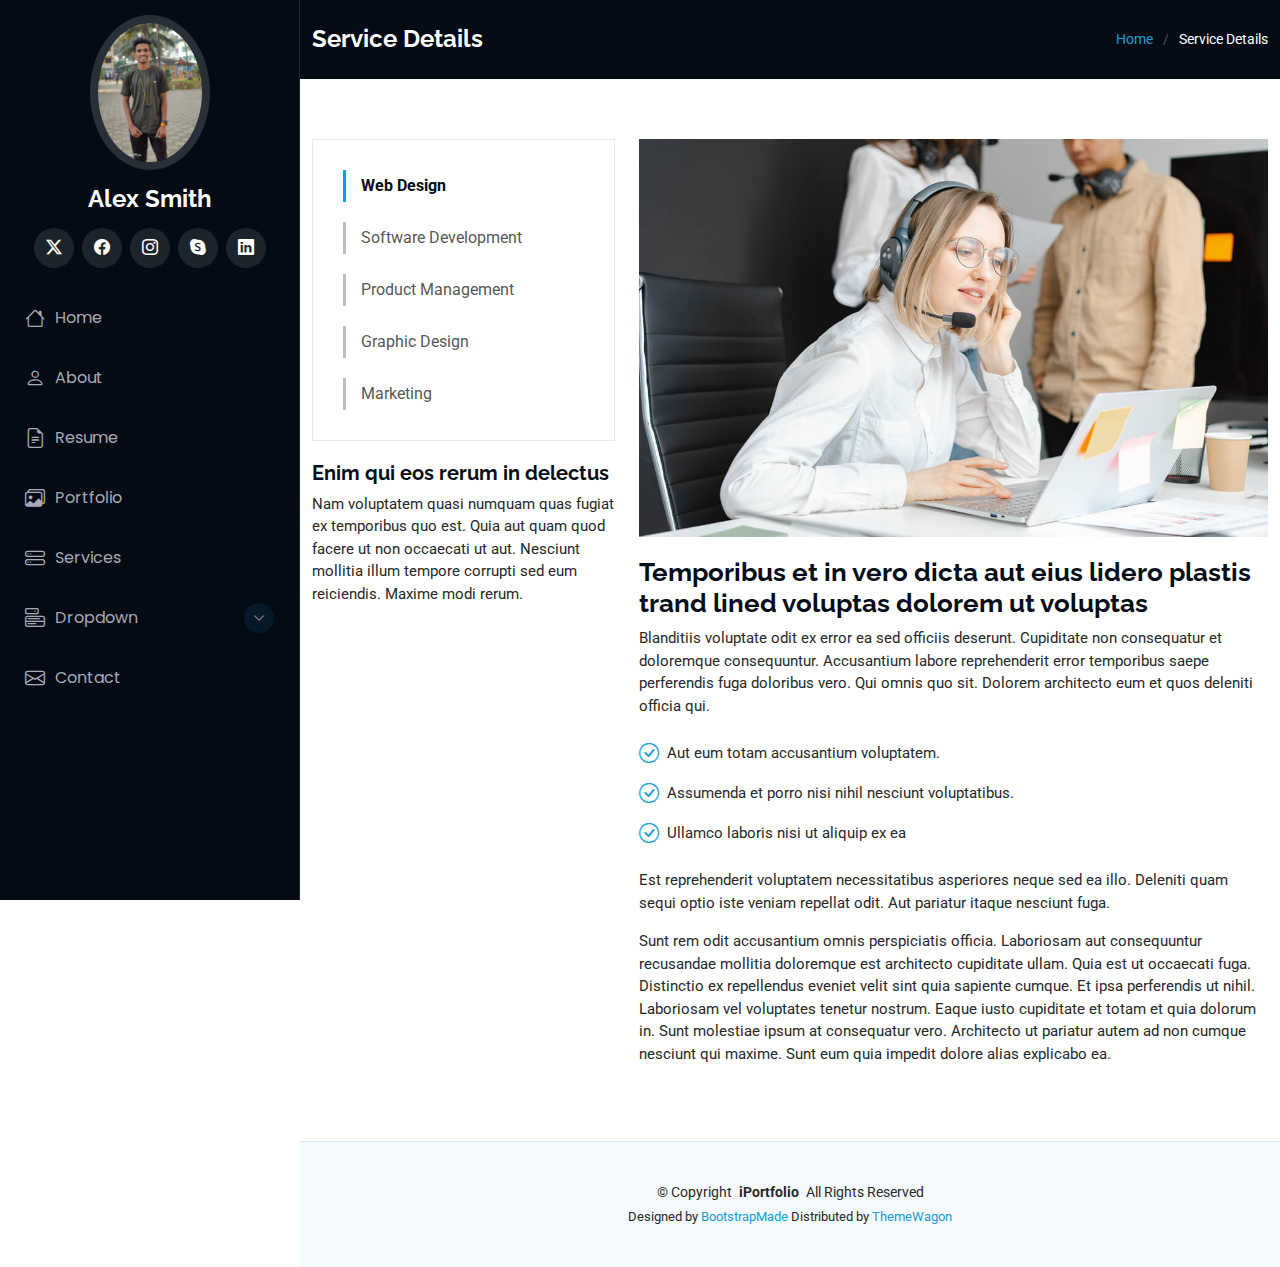
<file: service-details.html>
<!DOCTYPE html>
<html lang="en">

<head>
  <meta charset="utf-8">
  <meta content="width=device-width, initial-scale=1.0" name="viewport">
  <title>Service Details - iPortfolio Bootstrap Template</title>
  <meta content="" name="description">
  <meta content="" name="keywords">

  <!-- Favicons -->
  <link href="assets/img/favicon.png" rel="icon">
  <link href="assets/img/apple-touch-icon.png" rel="apple-touch-icon">

  <!-- Fonts -->
  <link href="https://fonts.googleapis.com" rel="preconnect">
  <link href="https://fonts.gstatic.com" rel="preconnect" crossorigin>
  <link href="https://fonts.googleapis.com/css2?family=Roboto:ital,wght@0,100;0,300;0,400;0,500;0,700;0,900;1,100;1,300;1,400;1,500;1,700;1,900&family=Poppins:ital,wght@0,100;0,200;0,300;0,400;0,500;0,600;0,700;0,800;0,900;1,100;1,200;1,300;1,400;1,500;1,600;1,700;1,800;1,900&family=Raleway:ital,wght@0,100;0,200;0,300;0,400;0,500;0,600;0,700;0,800;0,900;1,100;1,200;1,300;1,400;1,500;1,600;1,700;1,800;1,900&display=swap" rel="stylesheet">

  <!-- Vendor CSS Files -->
  <link href="assets/vendor/bootstrap/css/bootstrap.min.css" rel="stylesheet">
  <link href="assets/vendor/bootstrap-icons/bootstrap-icons.css" rel="stylesheet">
  <link href="assets/vendor/aos/aos.css" rel="stylesheet">
  <link href="assets/vendor/glightbox/css/glightbox.min.css" rel="stylesheet">
  <link href="assets/vendor/swiper/swiper-bundle.min.css" rel="stylesheet">

  <!-- Main CSS File -->
  <link href="assets/css/main.css" rel="stylesheet">

  <!-- =======================================================
  * Template Name: iPortfolio
  * Template URL: https://bootstrapmade.com/iportfolio-bootstrap-portfolio-websites-template/
  * Updated: Jun 29 2024 with Bootstrap v5.3.3
  * Author: BootstrapMade.com
  * License: https://bootstrapmade.com/license/
  ======================================================== -->
</head>

<body class="service-details-page">

  <header id="header" class="header dark-background d-flex flex-column">
    <i class="header-toggle d-xl-none bi bi-list"></i>

    <div class="profile-img">
      <img src="assets/img/my-profile-img.jpg" alt="" class="img-fluid rounded-circle">
    </div>

    <a href="index.html" class="logo d-flex align-items-center justify-content-center">
      <!-- Uncomment the line below if you also wish to use an image logo -->
      <!-- <img src="assets/img/logo.png" alt=""> -->
      <h1 class="sitename">Alex Smith</h1>
    </a>

    <div class="social-links text-center">
      <a href="#" class="twitter"><i class="bi bi-twitter-x"></i></a>
      <a href="#" class="facebook"><i class="bi bi-facebook"></i></a>
      <a href="#" class="instagram"><i class="bi bi-instagram"></i></a>
      <a href="#" class="google-plus"><i class="bi bi-skype"></i></a>
      <a href="#" class="linkedin"><i class="bi bi-linkedin"></i></a>
    </div>

    <nav id="navmenu" class="navmenu">
      <ul>
        <li><a href="#hero"><i class="bi bi-house navicon"></i>Home</a></li>
        <li><a href="#about"><i class="bi bi-person navicon"></i> About</a></li>
        <li><a href="#resume"><i class="bi bi-file-earmark-text navicon"></i> Resume</a></li>
        <li><a href="#portfolio"><i class="bi bi-images navicon"></i> Portfolio</a></li>
        <li><a href="#services"><i class="bi bi-hdd-stack navicon"></i> Services</a></li>
        <li class="dropdown"><a href="#"><i class="bi bi-menu-button navicon"></i> <span>Dropdown</span> <i class="bi bi-chevron-down toggle-dropdown"></i></a>
          <ul>
            <li><a href="#">Dropdown 1</a></li>
            <li class="dropdown"><a href="#"><span>Deep Dropdown</span> <i class="bi bi-chevron-down toggle-dropdown"></i></a>
              <ul>
                <li><a href="#">Deep Dropdown 1</a></li>
                <li><a href="#">Deep Dropdown 2</a></li>
                <li><a href="#">Deep Dropdown 3</a></li>
                <li><a href="#">Deep Dropdown 4</a></li>
                <li><a href="#">Deep Dropdown 5</a></li>
              </ul>
            </li>
            <li><a href="#">Dropdown 2</a></li>
            <li><a href="#">Dropdown 3</a></li>
            <li><a href="#">Dropdown 4</a></li>
          </ul>
        </li>
        <li><a href="#contact"><i class="bi bi-envelope navicon"></i> Contact</a></li>
      </ul>
    </nav>

  </header>

  <main class="main">

    <!-- Page Title -->
    <div class="page-title dark-background">
      <div class="container d-lg-flex justify-content-between align-items-center">
        <h1 class="mb-2 mb-lg-0">Service Details</h1>
        <nav class="breadcrumbs">
          <ol>
            <li><a href="index.html">Home</a></li>
            <li class="current">Service Details</li>
          </ol>
        </nav>
      </div>
    </div><!-- End Page Title -->

    <!-- Service Details Section -->
    <section id="service-details" class="service-details section">

      <div class="container">

        <div class="row gy-4">

          <div class="col-lg-4" data-aos="fade-up" data-aos-delay="100">
            <div class="services-list">
              <a href="#" class="active">Web Design</a>
              <a href="#">Software Development</a>
              <a href="#">Product Management</a>
              <a href="#">Graphic Design</a>
              <a href="#">Marketing</a>
            </div>

            <h4>Enim qui eos rerum in delectus</h4>
            <p>Nam voluptatem quasi numquam quas fugiat ex temporibus quo est. Quia aut quam quod facere ut non occaecati ut aut. Nesciunt mollitia illum tempore corrupti sed eum reiciendis. Maxime modi rerum.</p>
          </div>

          <div class="col-lg-8" data-aos="fade-up" data-aos-delay="200">
            <img src="assets/img/services.jpg" alt="" class="img-fluid services-img">
            <h3>Temporibus et in vero dicta aut eius lidero plastis trand lined voluptas dolorem ut voluptas</h3>
            <p>
              Blanditiis voluptate odit ex error ea sed officiis deserunt. Cupiditate non consequatur et doloremque consequuntur. Accusantium labore reprehenderit error temporibus saepe perferendis fuga doloribus vero. Qui omnis quo sit. Dolorem architecto eum et quos deleniti officia qui.
            </p>
            <ul>
              <li><i class="bi bi-check-circle"></i> <span>Aut eum totam accusantium voluptatem.</span></li>
              <li><i class="bi bi-check-circle"></i> <span>Assumenda et porro nisi nihil nesciunt voluptatibus.</span></li>
              <li><i class="bi bi-check-circle"></i> <span>Ullamco laboris nisi ut aliquip ex ea</span></li>
            </ul>
            <p>
              Est reprehenderit voluptatem necessitatibus asperiores neque sed ea illo. Deleniti quam sequi optio iste veniam repellat odit. Aut pariatur itaque nesciunt fuga.
            </p>
            <p>
              Sunt rem odit accusantium omnis perspiciatis officia. Laboriosam aut consequuntur recusandae mollitia doloremque est architecto cupiditate ullam. Quia est ut occaecati fuga. Distinctio ex repellendus eveniet velit sint quia sapiente cumque. Et ipsa perferendis ut nihil. Laboriosam vel voluptates tenetur nostrum. Eaque iusto cupiditate et totam et quia dolorum in. Sunt molestiae ipsum at consequatur vero. Architecto ut pariatur autem ad non cumque nesciunt qui maxime. Sunt eum quia impedit dolore alias explicabo ea.
            </p>
          </div>

        </div>

      </div>

    </section><!-- /Service Details Section -->

  </main>

  <footer id="footer" class="footer position-relative light-background">

    <div class="container">
      <div class="copyright text-center ">
        <p>© <span>Copyright</span> <strong class="px-1 sitename">iPortfolio</strong> <span>All Rights Reserved</span></p>
      </div>
      <div class="credits">
        <!-- All the links in the footer should remain intact. -->
        <!-- You can delete the links only if you've purchased the pro version. -->
        <!-- Licensing information: https://bootstrapmade.com/license/ -->
        <!-- Purchase the pro version with working PHP/AJAX contact form: [buy-url] -->
        Designed by <a href="https://bootstrapmade.com/">BootstrapMade</a> Distributed by <a href="https://themewagon.com">ThemeWagon</a>
      </div>
    </div>

  </footer>

  <!-- Scroll Top -->
  <a href="#" id="scroll-top" class="scroll-top d-flex align-items-center justify-content-center"><i class="bi bi-arrow-up-short"></i></a>

  <!-- Preloader -->
  <div id="preloader"></div>

  <!-- Vendor JS Files -->
  <script src="assets/vendor/bootstrap/js/bootstrap.bundle.min.js"></script>
  <script src="assets/vendor/php-email-form/validate.js"></script>
  <script src="assets/vendor/aos/aos.js"></script>
  <script src="assets/vendor/typed.js/typed.umd.js"></script>
  <script src="assets/vendor/purecounter/purecounter_vanilla.js"></script>
  <script src="assets/vendor/waypoints/noframework.waypoints.js"></script>
  <script src="assets/vendor/glightbox/js/glightbox.min.js"></script>
  <script src="assets/vendor/imagesloaded/imagesloaded.pkgd.min.js"></script>
  <script src="assets/vendor/isotope-layout/isotope.pkgd.min.js"></script>
  <script src="assets/vendor/swiper/swiper-bundle.min.js"></script>

  <!-- Main JS File -->
  <script src="assets/js/main.js"></script>

</body>

</html>
</file>
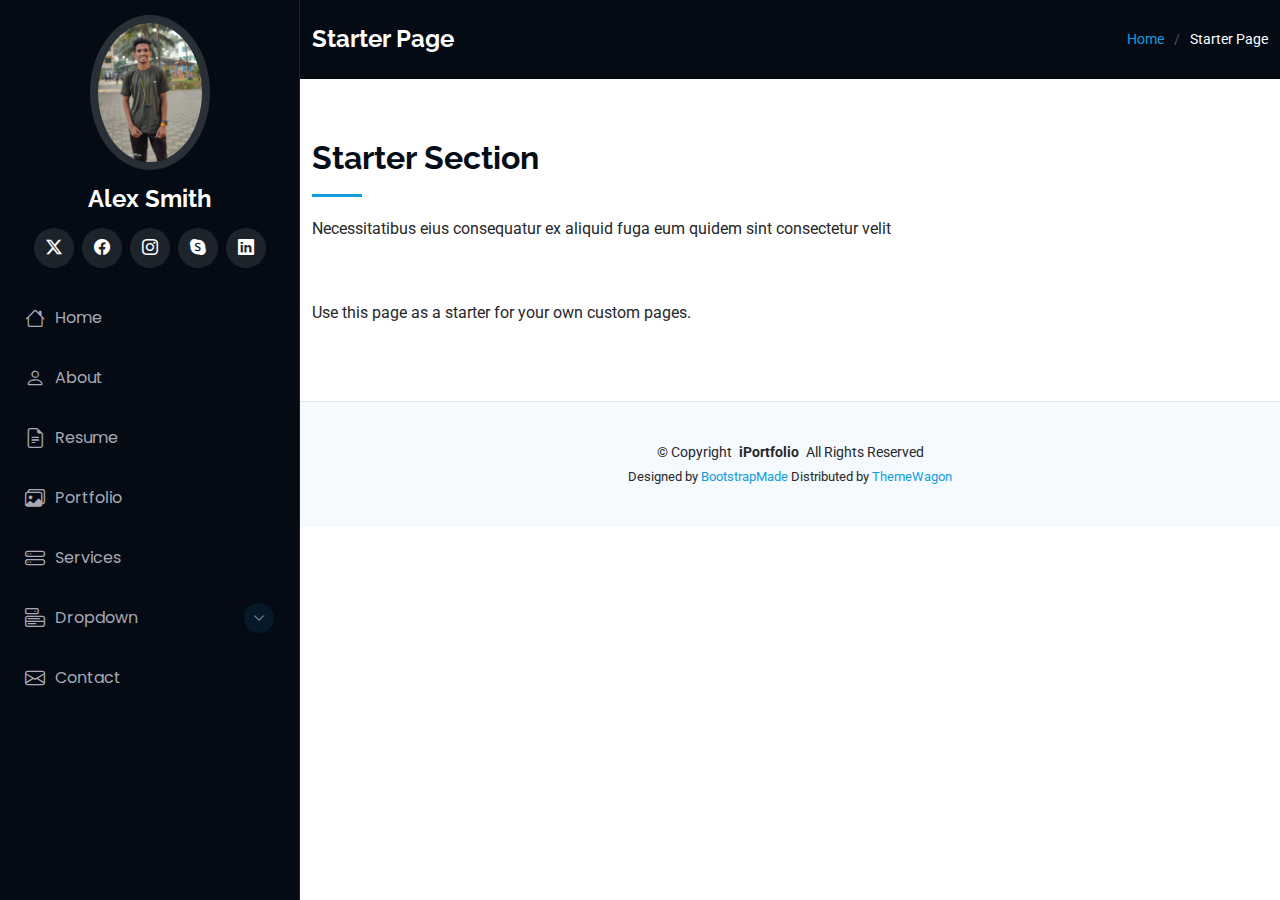
<file: starter-page.html>
<!DOCTYPE html>
<html lang="en">

<head>
  <meta charset="utf-8">
  <meta content="width=device-width, initial-scale=1.0" name="viewport">
  <title>Starter Page - iPortfolio Bootstrap Template</title>
  <meta content="" name="description">
  <meta content="" name="keywords">

  <!-- Favicons -->
  <link href="assets/img/favicon.png" rel="icon">
  <link href="assets/img/apple-touch-icon.png" rel="apple-touch-icon">

  <!-- Fonts -->
  <link href="https://fonts.googleapis.com" rel="preconnect">
  <link href="https://fonts.gstatic.com" rel="preconnect" crossorigin>
  <link href="https://fonts.googleapis.com/css2?family=Roboto:ital,wght@0,100;0,300;0,400;0,500;0,700;0,900;1,100;1,300;1,400;1,500;1,700;1,900&family=Poppins:ital,wght@0,100;0,200;0,300;0,400;0,500;0,600;0,700;0,800;0,900;1,100;1,200;1,300;1,400;1,500;1,600;1,700;1,800;1,900&family=Raleway:ital,wght@0,100;0,200;0,300;0,400;0,500;0,600;0,700;0,800;0,900;1,100;1,200;1,300;1,400;1,500;1,600;1,700;1,800;1,900&display=swap" rel="stylesheet">

  <!-- Vendor CSS Files -->
  <link href="assets/vendor/bootstrap/css/bootstrap.min.css" rel="stylesheet">
  <link href="assets/vendor/bootstrap-icons/bootstrap-icons.css" rel="stylesheet">
  <link href="assets/vendor/aos/aos.css" rel="stylesheet">
  <link href="assets/vendor/glightbox/css/glightbox.min.css" rel="stylesheet">
  <link href="assets/vendor/swiper/swiper-bundle.min.css" rel="stylesheet">

  <!-- Main CSS File -->
  <link href="assets/css/main.css" rel="stylesheet">

  <!-- =======================================================
  * Template Name: iPortfolio
  * Template URL: https://bootstrapmade.com/iportfolio-bootstrap-portfolio-websites-template/
  * Updated: Jun 29 2024 with Bootstrap v5.3.3
  * Author: BootstrapMade.com
  * License: https://bootstrapmade.com/license/
  ======================================================== -->
</head>

<body class="starter-page-page">

  <header id="header" class="header dark-background d-flex flex-column">
    <i class="header-toggle d-xl-none bi bi-list"></i>

    <div class="profile-img">
      <img src="assets/img/my-profile-img.jpg" alt="" class="img-fluid rounded-circle">
    </div>

    <a href="index.html" class="logo d-flex align-items-center justify-content-center">
      <!-- Uncomment the line below if you also wish to use an image logo -->
      <!-- <img src="assets/img/logo.png" alt=""> -->
      <h1 class="sitename">Alex Smith</h1>
    </a>

    <div class="social-links text-center">
      <a href="#" class="twitter"><i class="bi bi-twitter-x"></i></a>
      <a href="#" class="facebook"><i class="bi bi-facebook"></i></a>
      <a href="#" class="instagram"><i class="bi bi-instagram"></i></a>
      <a href="#" class="google-plus"><i class="bi bi-skype"></i></a>
      <a href="#" class="linkedin"><i class="bi bi-linkedin"></i></a>
    </div>

    <nav id="navmenu" class="navmenu">
      <ul>
        <li><a href="#hero"><i class="bi bi-house navicon"></i>Home</a></li>
        <li><a href="#about"><i class="bi bi-person navicon"></i> About</a></li>
        <li><a href="#resume"><i class="bi bi-file-earmark-text navicon"></i> Resume</a></li>
        <li><a href="#portfolio"><i class="bi bi-images navicon"></i> Portfolio</a></li>
        <li><a href="#services"><i class="bi bi-hdd-stack navicon"></i> Services</a></li>
        <li class="dropdown"><a href="#"><i class="bi bi-menu-button navicon"></i> <span>Dropdown</span> <i class="bi bi-chevron-down toggle-dropdown"></i></a>
          <ul>
            <li><a href="#">Dropdown 1</a></li>
            <li class="dropdown"><a href="#"><span>Deep Dropdown</span> <i class="bi bi-chevron-down toggle-dropdown"></i></a>
              <ul>
                <li><a href="#">Deep Dropdown 1</a></li>
                <li><a href="#">Deep Dropdown 2</a></li>
                <li><a href="#">Deep Dropdown 3</a></li>
                <li><a href="#">Deep Dropdown 4</a></li>
                <li><a href="#">Deep Dropdown 5</a></li>
              </ul>
            </li>
            <li><a href="#">Dropdown 2</a></li>
            <li><a href="#">Dropdown 3</a></li>
            <li><a href="#">Dropdown 4</a></li>
          </ul>
        </li>
        <li><a href="#contact"><i class="bi bi-envelope navicon"></i> Contact</a></li>
      </ul>
    </nav>

  </header>

  <main class="main">

    <!-- Page Title -->
    <div class="page-title dark-background">
      <div class="container d-lg-flex justify-content-between align-items-center">
        <h1 class="mb-2 mb-lg-0">Starter Page</h1>
        <nav class="breadcrumbs">
          <ol>
            <li><a href="index.html">Home</a></li>
            <li class="current">Starter Page</li>
          </ol>
        </nav>
      </div>
    </div><!-- End Page Title -->

    <!-- Starter Section Section -->
    <section id="starter-section" class="starter-section section">

      <!-- Section Title -->
      <div class="container section-title" data-aos="fade-up">
        <h2>Starter Section</h2>
        <p>Necessitatibus eius consequatur ex aliquid fuga eum quidem sint consectetur velit</p>
      </div><!-- End Section Title -->

      <div class="container" data-aos="fade-up">
        <p>Use this page as a starter for your own custom pages.</p>
      </div>

    </section><!-- /Starter Section Section -->

  </main>

  <footer id="footer" class="footer position-relative light-background">

    <div class="container">
      <div class="copyright text-center ">
        <p>© <span>Copyright</span> <strong class="px-1 sitename">iPortfolio</strong> <span>All Rights Reserved</span></p>
      </div>
      <div class="credits">
        <!-- All the links in the footer should remain intact. -->
        <!-- You can delete the links only if you've purchased the pro version. -->
        <!-- Licensing information: https://bootstrapmade.com/license/ -->
        <!-- Purchase the pro version with working PHP/AJAX contact form: [buy-url] -->
        Designed by <a href="https://bootstrapmade.com/">BootstrapMade</a> Distributed by <a href="https://themewagon.com">ThemeWagon</a>
      </div>
    </div>

  </footer>

  <!-- Scroll Top -->
  <a href="#" id="scroll-top" class="scroll-top d-flex align-items-center justify-content-center"><i class="bi bi-arrow-up-short"></i></a>

  <!-- Preloader -->
  <div id="preloader"></div>

  <!-- Vendor JS Files -->
  <script src="assets/vendor/bootstrap/js/bootstrap.bundle.min.js"></script>
  <script src="assets/vendor/php-email-form/validate.js"></script>
  <script src="assets/vendor/aos/aos.js"></script>
  <script src="assets/vendor/typed.js/typed.umd.js"></script>
  <script src="assets/vendor/purecounter/purecounter_vanilla.js"></script>
  <script src="assets/vendor/waypoints/noframework.waypoints.js"></script>
  <script src="assets/vendor/glightbox/js/glightbox.min.js"></script>
  <script src="assets/vendor/imagesloaded/imagesloaded.pkgd.min.js"></script>
  <script src="assets/vendor/isotope-layout/isotope.pkgd.min.js"></script>
  <script src="assets/vendor/swiper/swiper-bundle.min.js"></script>

  <!-- Main JS File -->
  <script src="assets/js/main.js"></script>

</body>

</html>
</file>
<file: assets/css/main.css>
/**
* Template Name: iPortfolio
* Template URL: https://bootstrapmade.com/iportfolio-bootstrap-portfolio-websites-template/
* Updated: Jun 29 2024 with Bootstrap v5.3.3
* Author: BootstrapMade.com
* License: https://bootstrapmade.com/license/
*/

/*--------------------------------------------------------------
# Font & Color Variables
# Help: https://bootstrapmade.com/color-system/
--------------------------------------------------------------*/
/* Fonts */
:root {
  --default-font: "Roboto",  system-ui, -apple-system, "Segoe UI", Roboto, "Helvetica Neue", Arial, "Noto Sans", "Liberation Sans", sans-serif, "Apple Color Emoji", "Segoe UI Emoji", "Segoe UI Symbol", "Noto Color Emoji";
  --heading-font: "Raleway",  sans-serif;
  --nav-font: "Poppins",  sans-serif;
}

/* Global Colors - The following color variables are used throughout the website. Updating them here will change the color scheme of the entire website */
:root { 
  --background-color: #ffffff; /* Background color for the entire website, including individual sections */
  --default-color: #272829; /* Default color used for the majority of the text content across the entire website */
  --heading-color: #050d18; /* Color for headings, subheadings and title throughout the website */
  --accent-color: #149ddd; /* Accent color that represents your brand on the website. It's used for buttons, links, and other elements that need to stand out */
  --surface-color: #ffffff; /* The surface color is used as a background of boxed elements within sections, such as cards, icon boxes, or other elements that require a visual separation from the global background. */
  --contrast-color: #ffffff; /* Contrast color for text, ensuring readability against backgrounds of accent, heading, or default colors. */
}

/* Nav Menu Colors - The following color variables are used specifically for the navigation menu. They are separate from the global colors to allow for more customization options */
:root {
  --nav-color: #a8a9b4;  /* The default color of the main navmenu links */
  --nav-hover-color: #ffffff; /* Applied to main navmenu links when they are hovered over or active */
  --nav-mobile-background-color: #040b14; /* Used as the background color for mobile navigation menu */
  --nav-dropdown-background-color: #040b14; /* Used as the background color for dropdown items that appear when hovering over primary navigation items */
  --nav-dropdown-color: #a8a9b4; /* Used for navigation links of the dropdown items in the navigation menu. */
  --nav-dropdown-hover-color: #ffffff; /* Similar to --nav-hover-color, this color is applied to dropdown navigation links when they are hovered over. */
}

/* Color Presets - These classes override global colors when applied to any section or element, providing reuse of the sam color scheme. */

.light-background {
  --background-color: #f4fafd;
  --surface-color: #ffffff;
}

.dark-background {
  --background-color: #040b14;
  --default-color: #ffffff;
  --heading-color: #ffffff;
  --surface-color: #151f2b;
  --contrast-color: #ffffff;
}

/* Smooth scroll */
:root {
  scroll-behavior: smooth;
}

/*--------------------------------------------------------------
# General Styling & Shared Classes
--------------------------------------------------------------*/
body {
  color: var(--default-color);
  background-color: var(--background-color);
  font-family: var(--default-font);
}

a {
  color: var(--accent-color);
  text-decoration: none;
  transition: 0.3s;
}

a:hover {
  color: color-mix(in srgb, var(--accent-color), transparent 25%);
  text-decoration: none;
}

h1,
h2,
h3,
h4,
h5,
h6 {
  color: var(--heading-color);
  font-family: var(--heading-font);
}

/* PHP Email Form Messages
------------------------------*/
.php-email-form .error-message {
  display: none;
  background: #df1529;
  color: #ffffff;
  text-align: left;
  padding: 15px;
  margin-bottom: 24px;
  font-weight: 600;
}

.php-email-form .sent-message {
  display: none;
  color: #ffffff;
  background: #059652;
  text-align: center;
  padding: 15px;
  margin-bottom: 24px;
  font-weight: 600;
}

.php-email-form .loading {
  display: none;
  background: var(--surface-color);
  text-align: center;
  padding: 15px;
  margin-bottom: 24px;
}

.php-email-form .loading:before {
  content: "";
  display: inline-block;
  border-radius: 50%;
  width: 24px;
  height: 24px;
  margin: 0 10px -6px 0;
  border: 3px solid var(--accent-color);
  border-top-color: var(--surface-color);
  animation: php-email-form-loading 1s linear infinite;
}

@keyframes php-email-form-loading {
  0% {
    transform: rotate(0deg);
  }

  100% {
    transform: rotate(360deg);
  }
}

/*--------------------------------------------------------------
# Global Header
--------------------------------------------------------------*/
.header {
  color: var(--default-color);
  background-color: var(--background-color);
  position: fixed;
  top: 0;
  left: 0;
  bottom: 0;
  padding: 0 15px;
  width: 300px;
  transition: all ease-in-out 0.3s;
  overflow-y: auto;
  z-index: 997;
  border-right: 1px solid color-mix(in srgb, var(--default-color), transparent 90%);
}

.header .profile-img img {
  margin: 15px auto;
  display: block;
  width: 120px;
  border: 8px solid color-mix(in srgb, var(--default-color), transparent 85%);
}

.header .logo {
  line-height: 1;
  margin-bottom: 15px;
}

.header .logo img {
  max-height: 32px;
  margin-right: 8px;
}

.header .logo h1 {
  font-size: 24px;
  margin: 0;
  font-weight: 700;
  color: var(--heading-color);
}

.header .social-links {
  margin: 0 0 20px 0;
}

.header .social-links a {
  font-size: 16px;
  display: inline-flex;
  align-items: center;
  justify-content: center;
  background: color-mix(in srgb, var(--default-color), transparent 90%);
  color: var(--default-color);
  margin: 0 2px;
  border-radius: 50%;
  text-align: center;
  width: 40px;
  height: 40px;
  transition: 0.3s;
}

.header .social-links a:hover {
  color: var(--contrast-color);
  background: var(--accent-color);
}

@media (min-width: 1200px) {

  .header~main,
  .header~#footer {
    margin-left: 300px;
  }
}

@media (max-width: 1199px) {
  .header {
    left: -100%;
  }
}

.header.header-show {
  left: 0;
}

.header .header-toggle {
  color: var(--contrast-color);
  background-color: var(--accent-color);
  font-size: 22px;
  display: flex;
  align-items: center;
  justify-content: center;
  width: 40px;
  height: 40px;
  border-radius: 50%;
  cursor: pointer;
  position: fixed;
  top: 15px;
  right: 15px;
  z-index: 9999;
  transition: background-color 0.3s;
}

.header .header-toggle:hover {
  color: var(--contrast-color);
  background-color: color-mix(in srgb, var(--accent-color) 90%, white 15%);
}

/*--------------------------------------------------------------
# Navigation Menu
--------------------------------------------------------------*/
.mobile-nav-toggle {
  display: none;
}

.navmenu {
  padding: 0;
  z-index: 9997;
}

.navmenu ul {
  list-style: none;
  padding: 0 0 20px 0;
  margin: 0;
}

.navmenu a,
.navmenu a:focus {
  color: var(--nav-color);
  padding: 15px 10px;
  font-family: var(--nav-font);
  font-size: 16px;
  font-weight: 400;
  display: flex;
  align-items: center;
  white-space: nowrap;
  transition: 0.3s;
  width: 100%;
}

.navmenu a .navicon,
.navmenu a:focus .navicon {
  font-size: 20px;
  margin-right: 10px;
}

.navmenu a .toggle-dropdown,
.navmenu a:focus .toggle-dropdown {
  font-size: 12px;
  line-height: 0;
  margin-left: auto;
  width: 30px;
  height: 30px;
  display: flex;
  align-items: center;
  justify-content: center;
  border-radius: 50%;
  transition: 0.3s;
  flex-shrink: 0;
  background-color: color-mix(in srgb, var(--accent-color), transparent 90%);
}

.navmenu a .toggle-dropdown:hover,
.navmenu a:focus .toggle-dropdown:hover {
  background-color: var(--accent-color);
  color: var(--contrast-color);
}

.navmenu a:hover,
.navmenu .active,
.navmenu .active:focus {
  color: var(--nav-hover-color);
}

.navmenu a:hover .navicon,
.navmenu .active .navicon,
.navmenu .active:focus .navicon {
  color: var(--accent-color);
}

.navmenu .active .toggle-dropdown,
.navmenu .active:focus .toggle-dropdown {
  background-color: var(--accent-color);
  color: var(--contrast-color);
  transform: rotate(180deg);
}

.navmenu .dropdown {
  display: block;
}

.navmenu .dropdown a,
.navmenu .dropdown a:focus {
  color: --nav-dropdown-color;
}

.navmenu .dropdown a:hover,
.navmenu .dropdown .active,
.navmenu .dropdown .active:focus {
  color: var(--nav-dropdown-hover-color);
}

.navmenu .dropdown ul {
  position: static;
  display: none;
  z-index: 99;
  padding: 5px 10px;
  margin: 5px 10px;
  background-color: var(--nav-dropdown-background-color);
  border: 1px solid color-mix(in srgb, var(--default-color), transparent 90%);
  box-shadow: none;
  transition: all 0.5s ease-in-out;
}

.navmenu .dropdown ul ul {
  background-color: rgba(33, 37, 41, 0.1);
}

.navmenu .dropdown>.dropdown-active {
  display: block;
  background-color: rgba(33, 37, 41, 0.03);
}

/*--------------------------------------------------------------
# Global Footer
--------------------------------------------------------------*/
.footer {
  color: var(--default-color);
  background-color: var(--background-color);
  font-size: 14px;
  padding: 40px 0;
  position: relative;
  border-top: 1px solid color-mix(in srgb, var(--default-color), transparent 90%);
}

.footer .copyright p {
  margin-bottom: 0;
}

.footer .credits {
  margin-top: 4px;
  font-size: 13px;
  text-align: center;
}

/*--------------------------------------------------------------
# Preloader
--------------------------------------------------------------*/
#preloader {
  position: fixed;
  inset: 0;
  z-index: 999999;
  overflow: hidden;
  background: var(--background-color);
  transition: all 0.6s ease-out;
}

#preloader:before {
  content: "";
  position: fixed;
  top: calc(50% - 30px);
  left: calc(50% - 30px);
  border: 6px solid #ffffff;
  border-color: var(--accent-color) transparent var(--accent-color) transparent;
  border-radius: 50%;
  width: 60px;
  height: 60px;
  animation: animate-preloader 1.5s linear infinite;
}

@keyframes animate-preloader {
  0% {
    transform: rotate(0deg);
  }

  100% {
    transform: rotate(360deg);
  }
}

/*--------------------------------------------------------------
# Scroll Top Button
--------------------------------------------------------------*/
.scroll-top {
  position: fixed;
  visibility: hidden;
  opacity: 0;
  right: 15px;
  bottom: -15px;
  z-index: 99999;
  background-color: var(--accent-color);
  width: 44px;
  height: 44px;
  border-radius: 50px;
  transition: all 0.4s;
}

.scroll-top i {
  font-size: 24px;
  color: var(--contrast-color);
  line-height: 0;
}

.scroll-top:hover {
  background-color: color-mix(in srgb, var(--accent-color), transparent 20%);
  color: var(--contrast-color);
}

.scroll-top.active {
  visibility: visible;
  opacity: 1;
  bottom: 15px;
}

/*--------------------------------------------------------------
# Disable aos animation delay on mobile devices
--------------------------------------------------------------*/
@media screen and (max-width: 768px) {
  [data-aos-delay] {
    transition-delay: 0 !important;
  }
}

/*--------------------------------------------------------------
# Global Page Titles & Breadcrumbs
--------------------------------------------------------------*/
.page-title {
  color: var(--default-color);
  background-color: var(--background-color);
  padding: 25px 0;
  position: relative;
}

.page-title h1 {
  font-size: 24px;
  font-weight: 700;
}

.page-title .breadcrumbs ol {
  display: flex;
  flex-wrap: wrap;
  list-style: none;
  padding: 0;
  margin: 0;
  font-size: 14px;
  font-weight: 400;
}

.page-title .breadcrumbs ol li+li {
  padding-left: 10px;
}

.page-title .breadcrumbs ol li+li::before {
  content: "/";
  display: inline-block;
  padding-right: 10px;
  color: color-mix(in srgb, var(--default-color), transparent 70%);
}

/*--------------------------------------------------------------
# Global Sections
--------------------------------------------------------------*/
section,
.section {
  color: var(--default-color);
  background-color: var(--background-color);
  padding: 60px 0;
  overflow: clip;
}

/*--------------------------------------------------------------
# Global Section Titles
--------------------------------------------------------------*/
.section-title {
  padding-bottom: 60px;
  position: relative;
}

.section-title h2 {
  font-size: 32px;
  font-weight: 700;
  margin-bottom: 20px;
  padding-bottom: 20px;
  position: relative;
}

.section-title h2:after {
  content: "";
  position: absolute;
  display: block;
  width: 50px;
  height: 3px;
  background: var(--accent-color);
  left: 0;
  bottom: 0;
}

.section-title p {
  margin-bottom: 0;
}

/*--------------------------------------------------------------
# Hero Section
--------------------------------------------------------------*/
.hero {
  width: 100%;
  min-height: 100vh;
  position: relative;
  padding: 80px 0;
  display: flex;
  align-items: center;
  justify-content: center;
}

.hero img {
  position: absolute;
  inset: 0;
  display: block;
  width: 100%;
  height: 100%;
  object-fit: cover;
  z-index: 1;
}

.hero:before {
  content: "";
  background: color-mix(in srgb, var(--background-color), transparent 70%);
  position: absolute;
  inset: 0;
  z-index: 2;
}

.hero .container {
  position: relative;
  z-index: 3;
}

.hero h2 {
  margin: 0;
  font-size: 64px;
  font-weight: 700;
}

.hero p {
  margin: 5px 0 0 0;
  font-size: 26px;
}

.hero p span {
  letter-spacing: 1px;
  border-bottom: 2px solid var(--accent-color);
}

.hero .social-links {
  margin-top: 25px;
}

.hero .social-links a {
  font-size: 24px;
  display: inline-block;
  color: color-mix(in srgb, var(--default-color), transparent 50%);
  line-height: 1;
  margin-right: 20px;
  transition: 0.3s;
}

.hero .social-links a:hover {
  color: var(--accent-color);
}

@media (max-width: 768px) {
  .hero h2 {
    font-size: 32px;
  }

  .hero p {
    font-size: 20px;
  }
}

/*--------------------------------------------------------------
# About Section
--------------------------------------------------------------*/
.about .content h2 {
  font-weight: 700;
  font-size: 24px;
}

.about .content ul {
  list-style: none;
  padding: 0;
}

.about .content ul li {
  margin-bottom: 20px;
  display: flex;
  align-items: center;
}

.about .content ul strong {
  margin-right: 10px;
}

.about .content ul i {
  font-size: 16px;
  margin-right: 5px;
  color: var(--accent-color);
  line-height: 0;
}

/*--------------------------------------------------------------
# Stats Section
--------------------------------------------------------------*/
.stats .stats-item {
  padding: 30px;
  width: 100%;
}

.stats .stats-item i {
  color: var(--accent-color);
  display: block;
  font-size: 44px;
  float: left;
  line-height: 0;
}

.stats .stats-item .purecounter {
  color: var(--heading-color);
  font-size: 48px;
  line-height: 40px;
  display: block;
  font-weight: 700;
  margin-left: 60px;
}

.stats .stats-item p {
  color: color-mix(in srgb, var(--default-color), transparent 40%);
  padding: 15px 0 0 0;
  margin: 0 0 0 60px;
  font-family: var(--heading-font);
  font-size: 14px;
}

/*--------------------------------------------------------------
# Skills Section
--------------------------------------------------------------*/
.skills .progress {
  height: 60px;
  display: block;
  background: none;
  border-radius: 0;
}

.skills .progress .skill {
  color: var(--heading-color);
  padding: 0;
  margin: 0 0 6px 0;
  text-transform: uppercase;
  display: block;
  font-weight: 600;
  font-family: var(--heading-font);
}

.skills .progress .skill .val {
  float: right;
  font-style: normal;
}

.skills .progress-bar-wrap {
  background: color-mix(in srgb, var(--default-color), transparent 90%);
  height: 10px;
}

.skills .progress-bar {
  width: 1px;
  height: 10px;
  transition: 0.9s;
  background-color: var(--accent-color);
}

/*--------------------------------------------------------------
# Resume Section
--------------------------------------------------------------*/
.resume .resume-title {
  color: var(--heading-color);
  font-size: 26px;
  font-weight: 700;
  margin-top: 20px;
  margin-bottom: 20px;
}

.resume .resume-item {
  padding: 0 0 20px 20px;
  margin-top: -2px;
  border-left: 2px solid var(--accent-color);
  position: relative;
}

.resume .resume-item h4 {
  line-height: 18px;
  font-size: 18px;
  font-weight: 600;
  text-transform: uppercase;
  color: color-mix(in srgb, var(--default-color), transparent 20%);
  margin-bottom: 10px;
}

.resume .resume-item h5 {
  font-size: 16px;
  padding: 5px 15px;
  display: inline-block;
  font-weight: 600;
  margin-bottom: 10px;
}

.resume .resume-item ul {
  padding-left: 20px;
}

.resume .resume-item ul li {
  padding-bottom: 10px;
}

.resume .resume-item:last-child {
  padding-bottom: 0;
}

.resume .resume-item::before {
  content: "";
  position: absolute;
  width: 16px;
  height: 16px;
  border-radius: 50px;
  left: -9px;
  top: 0;
  background: var(--background-color);
  border: 2px solid var(--accent-color);
}

/*--------------------------------------------------------------
# Portfolio Section
--------------------------------------------------------------*/
.portfolio .portfolio-filters {
  padding: 0;
  margin: 0 auto 20px auto;
  list-style: none;
  text-align: center;
}

.portfolio .portfolio-filters li {
  cursor: pointer;
  display: inline-block;
  padding: 0;
  font-size: 20px;
  font-weight: 1000;
  margin: 0 10px;
  line-height: 1;
  text-transform: uppercase;
  margin-bottom: 10px;
  transition: all 0.3s ease-in-out;
}

.portfolio .portfolio-filters li:hover,
.portfolio .portfolio-filters li.filter-active {
  color: var(--accent-color);
  
} 
.portfolio .portfolio-filters li.filter-active{
margin-bottom:20px;
padding:0;
}

.portfolio .portfolio-filters li:first-child {
  margin-left: 0;
}

.portfolio .portfolio-filters li:last-child {
  margin-right: 0;
}

@media (max-width: 575px) {
  .portfolio .portfolio-filters li {
    font-size: 14px;
    margin: 0 5px;
  }
}

.portfolio .portfolio-content {
  position: relative;
  overflow: hidden;
}

.portfolio .portfolio-content img {
  transition: 0.3s;
}

.portfolio .portfolio-content .portfolio-info {
  opacity: 0;
  position: absolute;
  inset: 0;
  z-index: 3;
  transition: all ease-in-out 0.3s;
  background: rgba(0, 0, 0, 0.6);
  padding: 15px;
}

.portfolio .portfolio-content .portfolio-info h4 {
  font-size: 14px;
  padding: 5px 10px;
  font-weight: 400;
  color: #ffffff;
  display: inline-block;
  background-color: var(--accent-color);
}

.portfolio .portfolio-content .portfolio-info p {
  position: absolute;
  bottom: 10px;
  text-align: center;
  display: inline-block;
  left: 0;
  right: 0;
  font-size: 16px;
  font-weight: 600;
  color: rgba(255, 255, 255, 0.8);
}

.portfolio .portfolio-content .portfolio-info .preview-link,
.portfolio .portfolio-content .portfolio-info .details-link {
  position: absolute;
  left: calc(50% - 40px);
  font-size: 26px;
  top: calc(50% - 14px);
  color: #fff;
  transition: 0.3s;
  line-height: 1.2;
}

.portfolio .portfolio-content .portfolio-info .preview-link:hover,
.portfolio .portfolio-content .portfolio-info .details-link:hover {
  color: var(--accent-color);
}

.portfolio .portfolio-content .portfolio-info .details-link {
  left: 50%;
  font-size: 34px;
  line-height: 0;
}

.portfolio .portfolio-content:hover .portfolio-info {
  opacity: 1;
}

.portfolio .portfolio-content:hover img {
  transform: scale(1.1);
}

/*--------------------------------------------------------------
# Services Section
--------------------------------------------------------------*/
.services .service-item {
  position: relative;
}

.services .service-item .icon {
  background: var(--accent-color);
  display: flex;
  align-items: center;
  justify-content: center;
  width: 54px;
  height: 54px;
  border-radius: 50%;
  transition: 0.5s;
  border: 1px solid var(--accent-color);
  margin-right: 20px;
}

.services .service-item .icon i {
  color: var(--contrast-color);
  font-size: 24px;
  line-height: 0;
}

.services .service-item:hover .icon {
  background: var(--surface-color);
}

.services .service-item:hover .icon i {
  color: var(--accent-color);
}

.services .service-item .title {
  font-weight: 700;
  margin-bottom: 15px;
  font-size: 18px;
}

.services .service-item .title a {
  color: var(--heading-color);
}

.services .service-item .title a:hover {
  color: var(--accent-color);
}

.services .service-item .description {
  line-height: 24px;
  font-size: 14px;
}

/*--------------------------------------------------------------
# Testimonials Section
--------------------------------------------------------------*/
.testimonials .testimonials-carousel,
.testimonials .testimonials-slider {
  overflow: hidden;
}

.testimonials .testimonial-item {
  box-sizing: content-box;
  text-align: center;
  min-height: 320px;
}

.testimonials .testimonial-item .testimonial-img {
  width: 90px;
  border-radius: 50%;
  margin: 0 auto;
}

.testimonials .testimonial-item h3 {
  font-size: 18px;
  font-weight: bold;
  margin: 10px 0 5px 0;
}

.testimonials .testimonial-item h4 {
  font-size: 14px;
  color: color-mix(in srgb, var(--default-color), transparent 20%);
  margin: 0;
}

.testimonials .testimonial-item .quote-icon-left,
.testimonials .testimonial-item .quote-icon-right {
  color: color-mix(in srgb, var(--accent-color), transparent 40%);
  font-size: 26px;
  line-height: 0;
}

.testimonials .testimonial-item .quote-icon-left {
  display: inline-block;
  left: -5px;
  position: relative;
}

.testimonials .testimonial-item .quote-icon-right {
  display: inline-block;
  right: -5px;
  position: relative;
  top: 10px;
  transform: scale(-1, -1);
}

.testimonials .testimonial-item p {
  font-style: italic;
  margin: 0 15px 15px 15px;
  padding: 20px;
  background-color: var(--surface-color);
  position: relative;
  margin-bottom: 35px;
  border-radius: 6px;
  box-shadow: 0px 2px 15px rgba(0, 0, 0, 0.1);
}

.testimonials .testimonial-item p::after {
  content: "";
  width: 0;
  height: 0;
  border-top: 20px solid var(--surface-color);
  border-right: 20px solid transparent;
  border-left: 20px solid transparent;
  position: absolute;
  bottom: -20px;
  left: calc(50% - 20px);
}

.testimonials .swiper-wrapper {
  height: auto;
}

.testimonials .swiper-pagination {
  margin-top: 40px;
  position: relative;
}

.testimonials .swiper-pagination .swiper-pagination-bullet {
  width: 12px;
  height: 12px;
  background-color: var(--background-color);
  opacity: 1;
  border: 1px solid var(--accent-color);
}

.testimonials .swiper-pagination .swiper-pagination-bullet-active {
  background-color: var(--accent-color);
}

/*--------------------------------------------------------------
# Contact Section
--------------------------------------------------------------*/
.contact .info-wrap {
  background-color: var(--surface-color);
  box-shadow: 0px 0px 20px rgba(0, 0, 0, 0.1);
  padding: 30px;
}

@media (max-width: 575px) {
  .contact .info-wrap {
    padding: 20px;
  }
}

.contact .info-item {
  margin-bottom: 40px;
}

.contact .info-item i {
  font-size: 20px;
  color: var(--accent-color);
  background: color-mix(in srgb, var(--accent-color), transparent 92%);
  width: 44px;
  height: 44px;
  display: flex;
  justify-content: center;
  align-items: center;
  border-radius: 50px;
  transition: all 0.3s ease-in-out;
  margin-right: 15px;
}

.contact .info-item h3 {
  padding: 0;
  font-size: 18px;
  font-weight: 700;
  margin-bottom: 5px;
}

.contact .info-item p {
  padding: 0;
  margin-bottom: 0;
  font-size: 14px;
}

.contact .info-item:hover i {
  background: var(--accent-color);
  color: var(--contrast-color);
}

.contact .php-email-form {
  background-color: var(--surface-color);
  height: 100%;
  padding: 30px;
  box-shadow: 0px 0px 20px rgba(0, 0, 0, 0.1);
}

@media (max-width: 575px) {
  .contact .php-email-form {
    padding: 20px;
  }
}

.contact .php-email-form input[type=text],
.contact .php-email-form input[type=email],
.contact .php-email-form textarea {
  font-size: 14px;
  padding: 10px 15px;
  box-shadow: none;
  border-radius: 0;
  color: var(--default-color);
  background-color: var(--surface-color);
  border-color: color-mix(in srgb, var(--default-color), transparent 80%);
}

.contact .php-email-form input[type=text]:focus,
.contact .php-email-form input[type=email]:focus,
.contact .php-email-form textarea:focus {
  border-color: var(--accent-color);
}

.contact .php-email-form input[type=text]::placeholder,
.contact .php-email-form input[type=email]::placeholder,
.contact .php-email-form textarea::placeholder {
  color: color-mix(in srgb, var(--default-color), transparent 70%);
}

.contact .php-email-form button[type=submit] {
  color: var(--contrast-color);
  background: var(--accent-color);
  border: 0;
  padding: 10px 30px;
  transition: 0.4s;
  border-radius: 50px;
}

.contact .php-email-form button[type=submit]:hover {
  background: color-mix(in srgb, var(--accent-color), transparent 25%);
}

/*--------------------------------------------------------------
# Portfolio Details Section
--------------------------------------------------------------*/
.portfolio-details .portfolio-details-slider img {
  width: 100%;
}

.portfolio-details .portfolio-details-slider .swiper-pagination {
  margin-top: 20px;
  position: relative;
}

.portfolio-details .portfolio-details-slider .swiper-pagination .swiper-pagination-bullet {
  width: 12px;
  height: 12px;
  background-color: color-mix(in srgb, var(--default-color), transparent 85%);
  opacity: 1;
}

.portfolio-details .portfolio-details-slider .swiper-pagination .swiper-pagination-bullet-active {
  background-color: var(--accent-color);
}

.portfolio-details .portfolio-info {
  padding: 30px;
  box-shadow: 0px 0 30px rgba(0, 0, 0, 0.1);
}

.portfolio-details .portfolio-info h3 {
  font-size: 22px;
  font-weight: 700;
  margin-bottom: 20px;
  padding-bottom: 20px;
  border-bottom: 1px solid color-mix(in srgb, var(--default-color), transparent 85%);
}

.portfolio-details .portfolio-info ul {
  list-style: none;
  padding: 0;
  font-size: 15px;
}

.portfolio-details .portfolio-info ul li+li {
  margin-top: 10px;
}

.portfolio-details .portfolio-description {
  padding-top: 30px;
}

.portfolio-details .portfolio-description h2 {
  font-size: 26px;
  font-weight: 700;
  margin-bottom: 20px;
}

.portfolio-details .portfolio-description p {
  padding: 0;
  color: color-mix(in srgb, var(--default-color), transparent 30%);
}

/*--------------------------------------------------------------
# Service Details Section
--------------------------------------------------------------*/
.service-details .services-list {
  padding: 10px 30px;
  border: 1px solid color-mix(in srgb, var(--default-color), transparent 90%);
  margin-bottom: 20px;
}

.service-details .services-list a {
  display: block;
  line-height: 1;
  padding: 8px 0 8px 15px;
  border-left: 3px solid color-mix(in srgb, var(--default-color), transparent 70%);
  margin: 20px 0;
  color: color-mix(in srgb, var(--default-color), transparent 20%);
  transition: 0.3s;
}

.service-details .services-list a.active {
  color: var(--heading-color);
  font-weight: 700;
  border-color: var(--accent-color);
}

.service-details .services-list a:hover {
  border-color: var(--accent-color);
}

.service-details .services-img {
  margin-bottom: 20px;
}

.service-details h3 {
  font-size: 26px;
  font-weight: 700;
}

.service-details h4 {
  font-size: 20px;
  font-weight: 700;
}

.service-details p {
  font-size: 15px;
}

.service-details ul {
  list-style: none;
  padding: 0;
  font-size: 15px;
}

.service-details ul li {
  padding: 5px 0;
  display: flex;
  align-items: center;
}

.service-details ul i {
  font-size: 20px;
  margin-right: 8px;
  color: var(--accent-color);
}

/*--------------------------------------------------------------
# Starter Section Section
--------------------------------------------------------------*/
.starter-section {
  /* Add your styles here */
}
</file>
